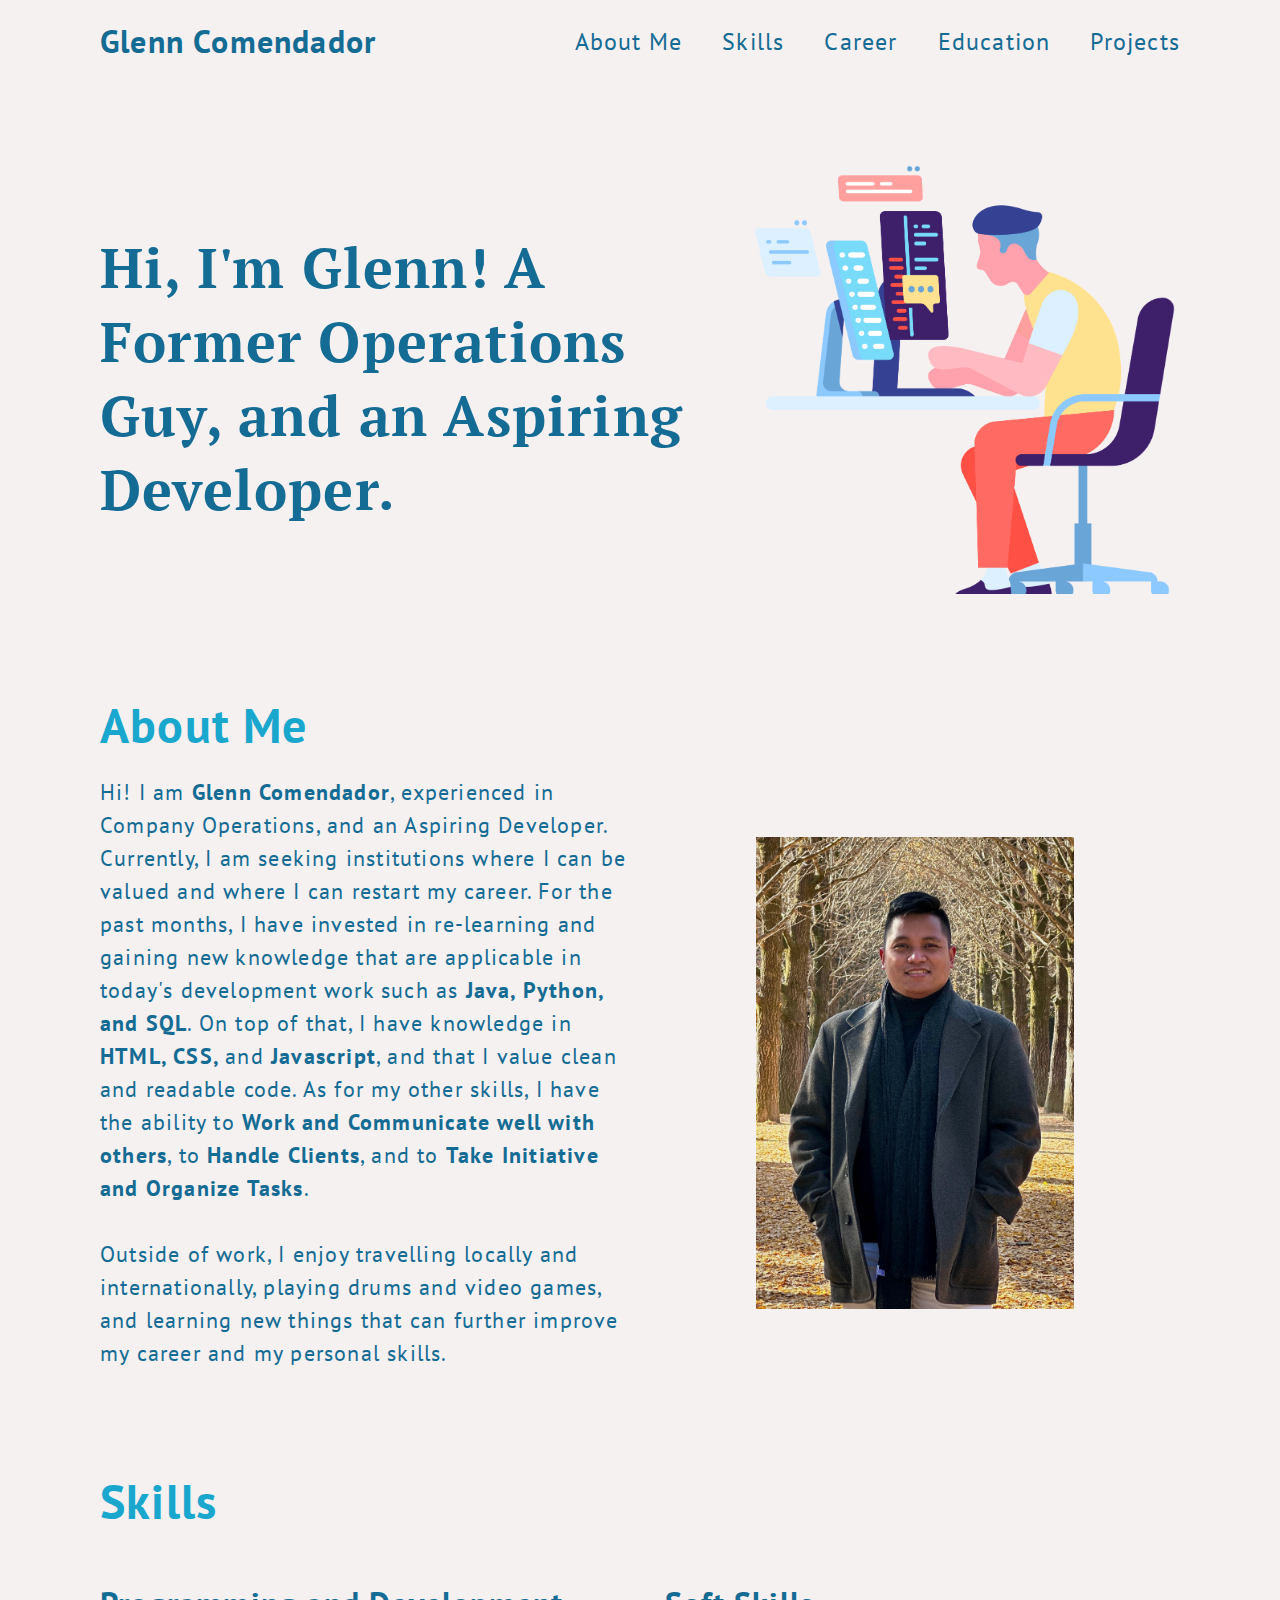
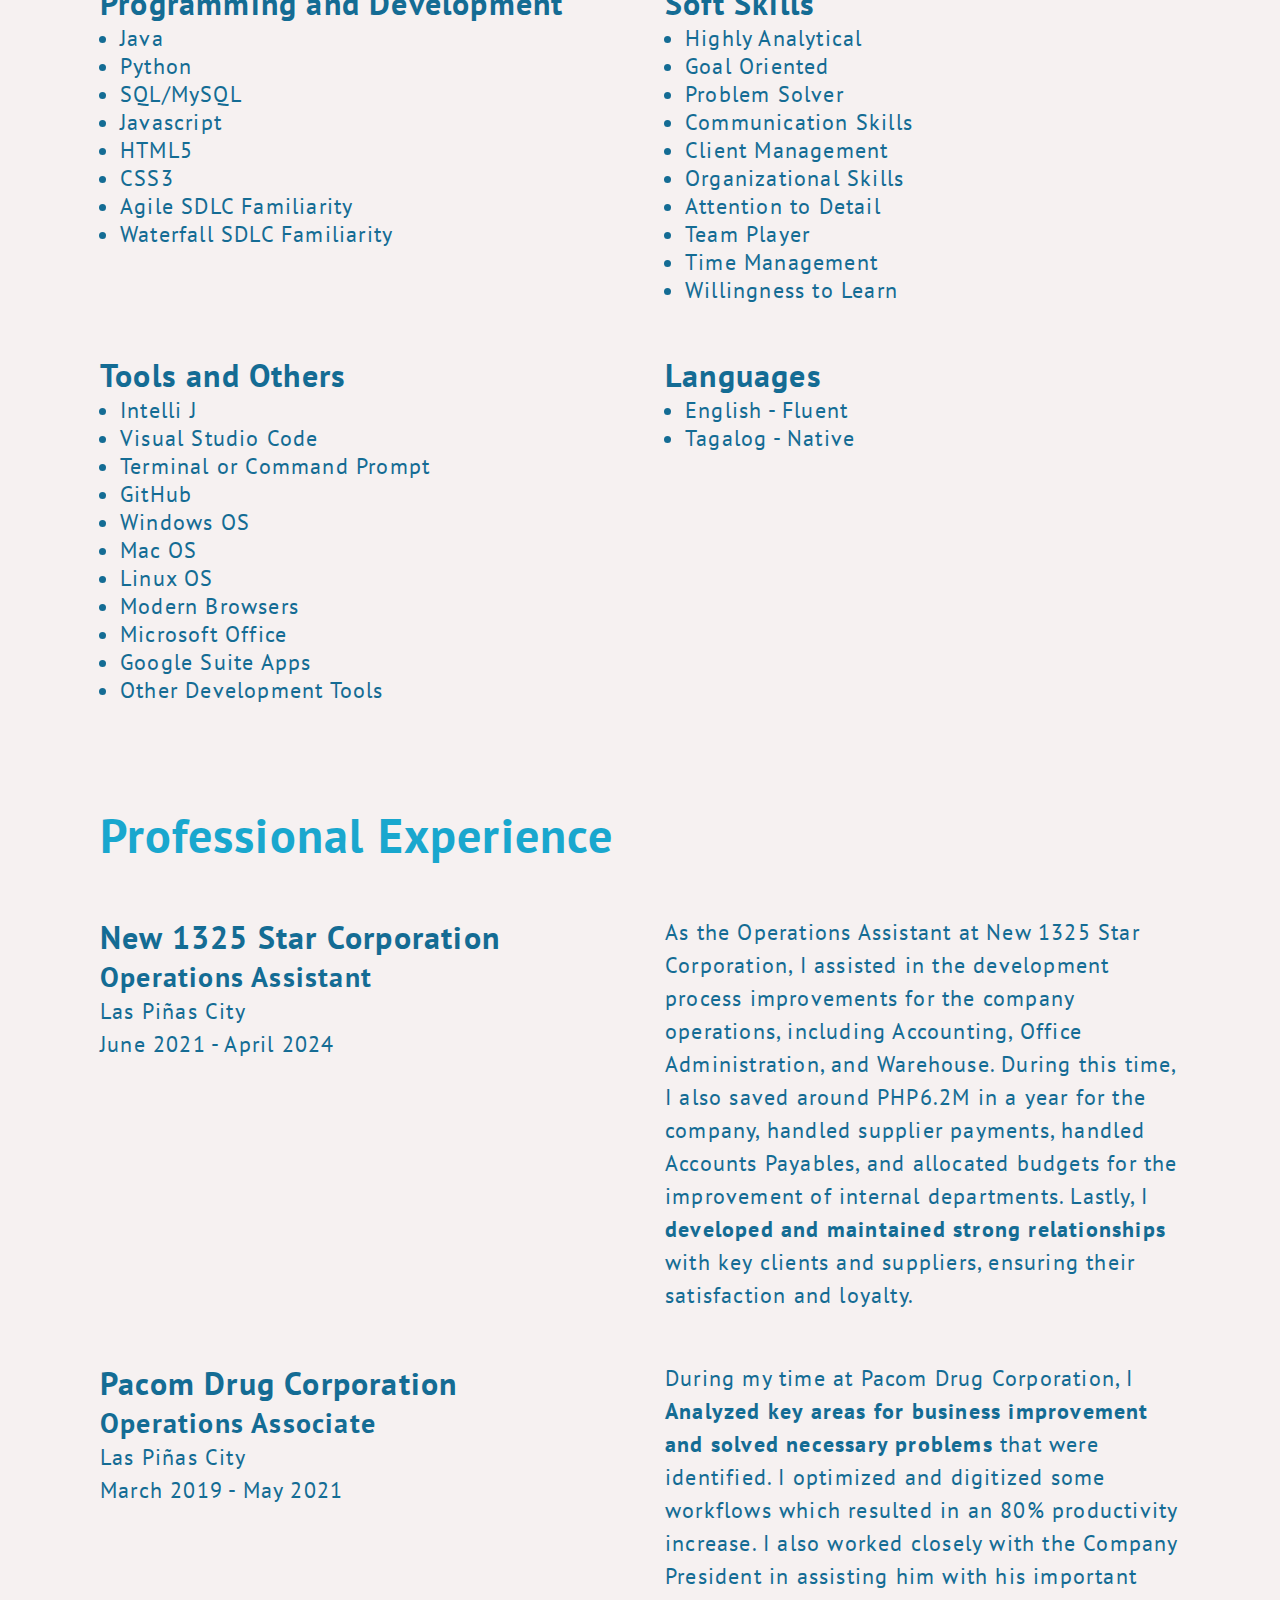
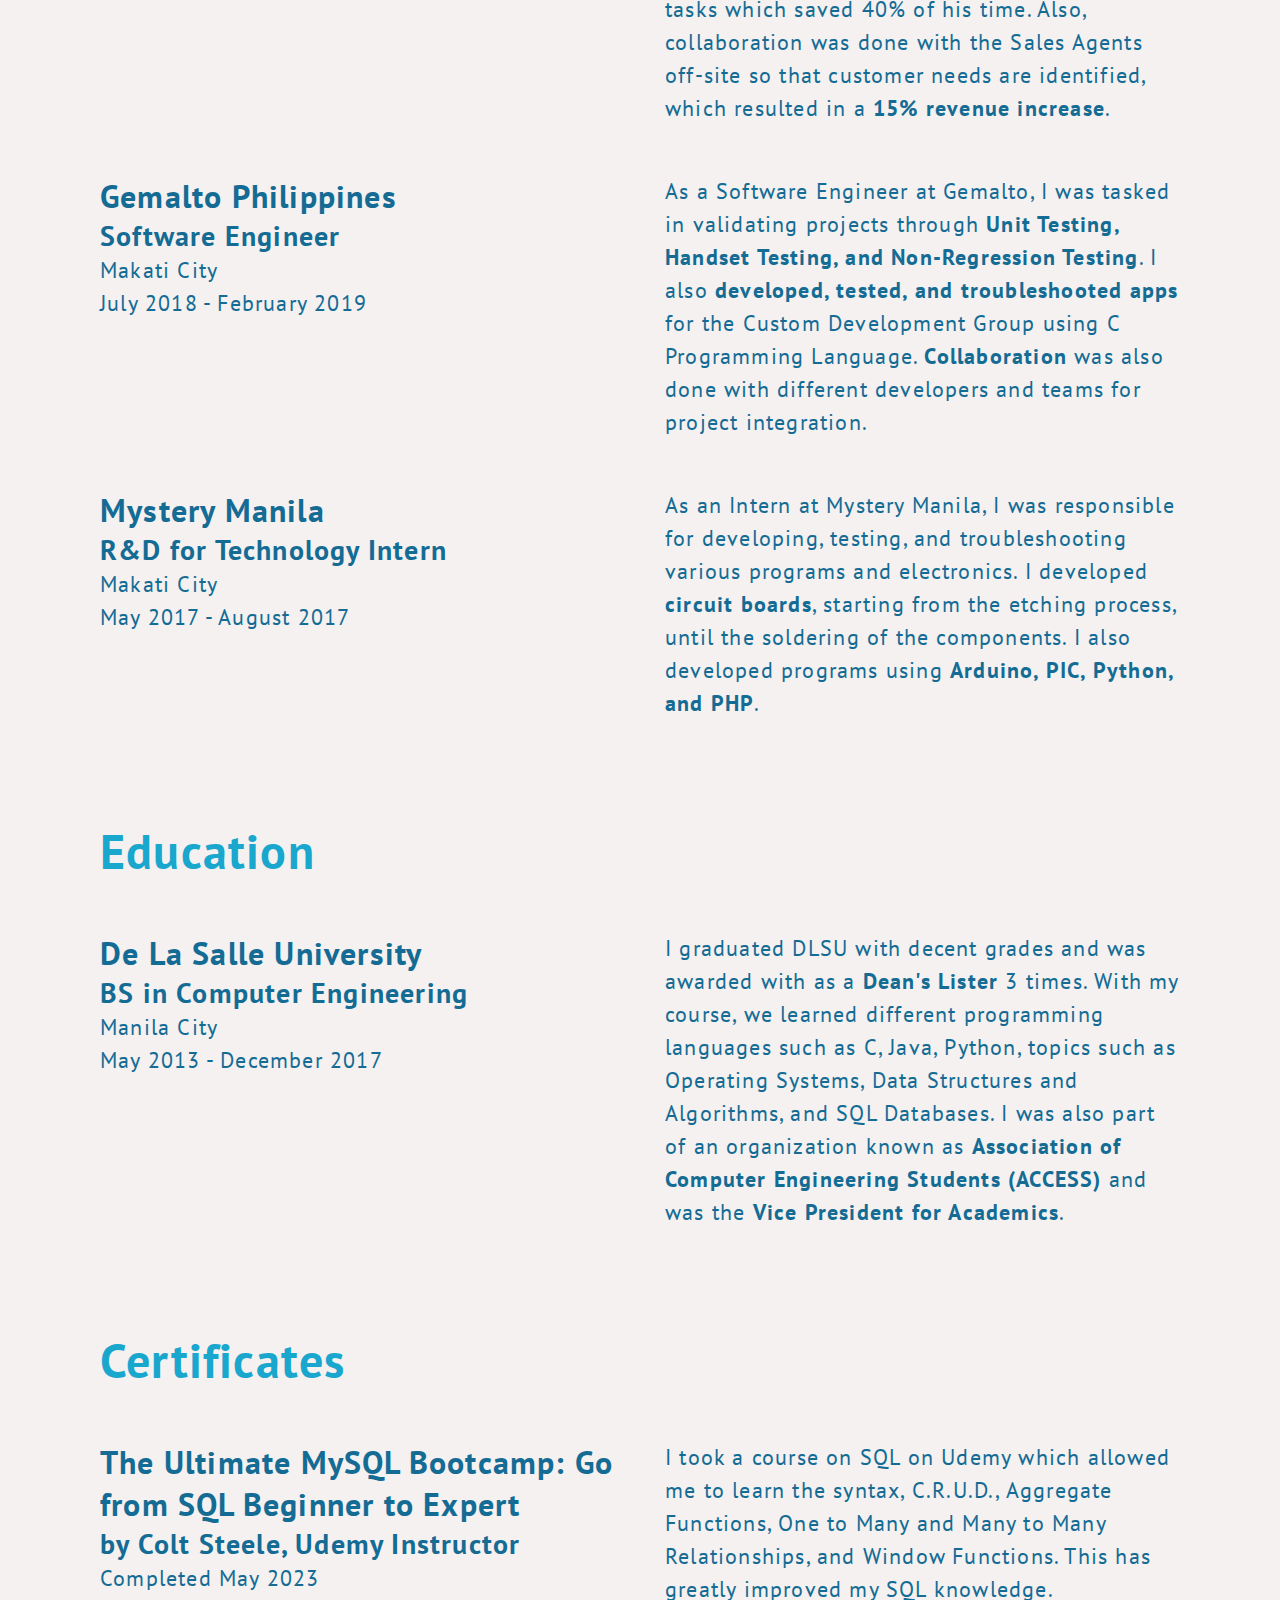
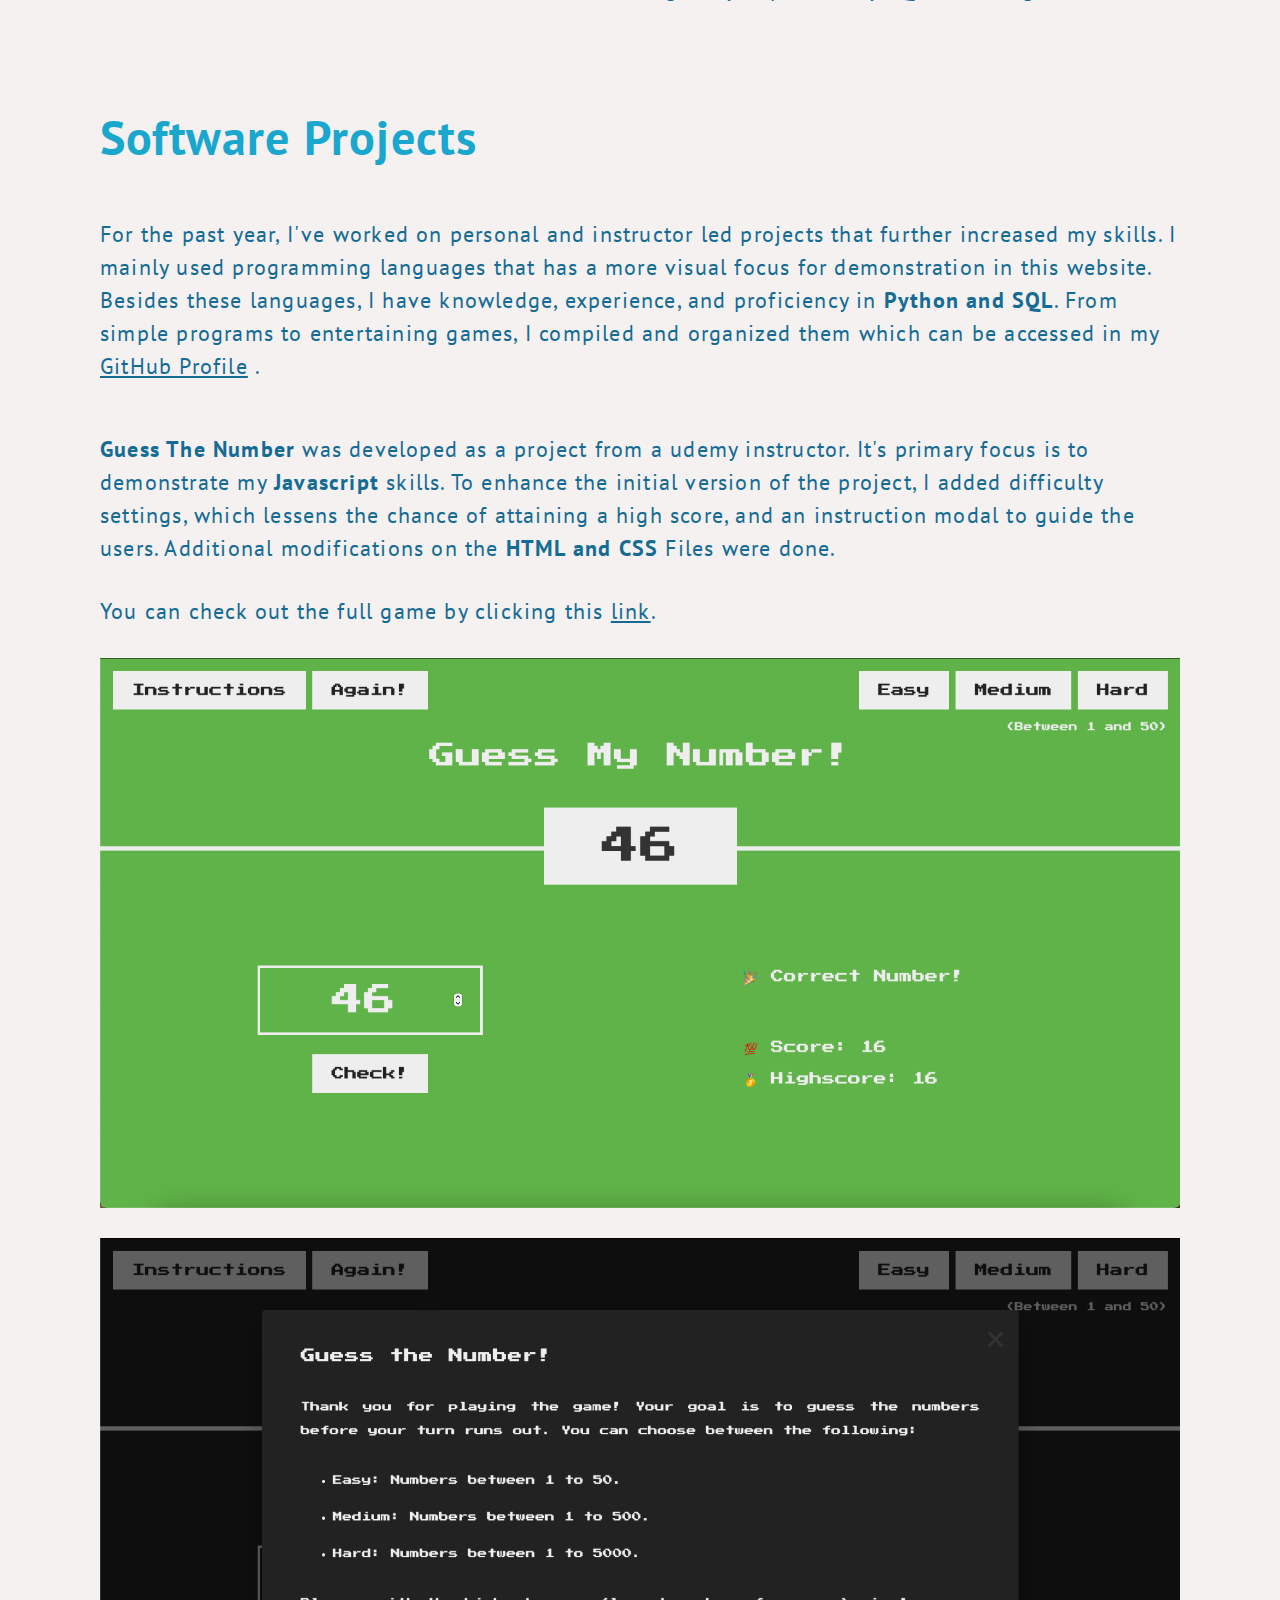
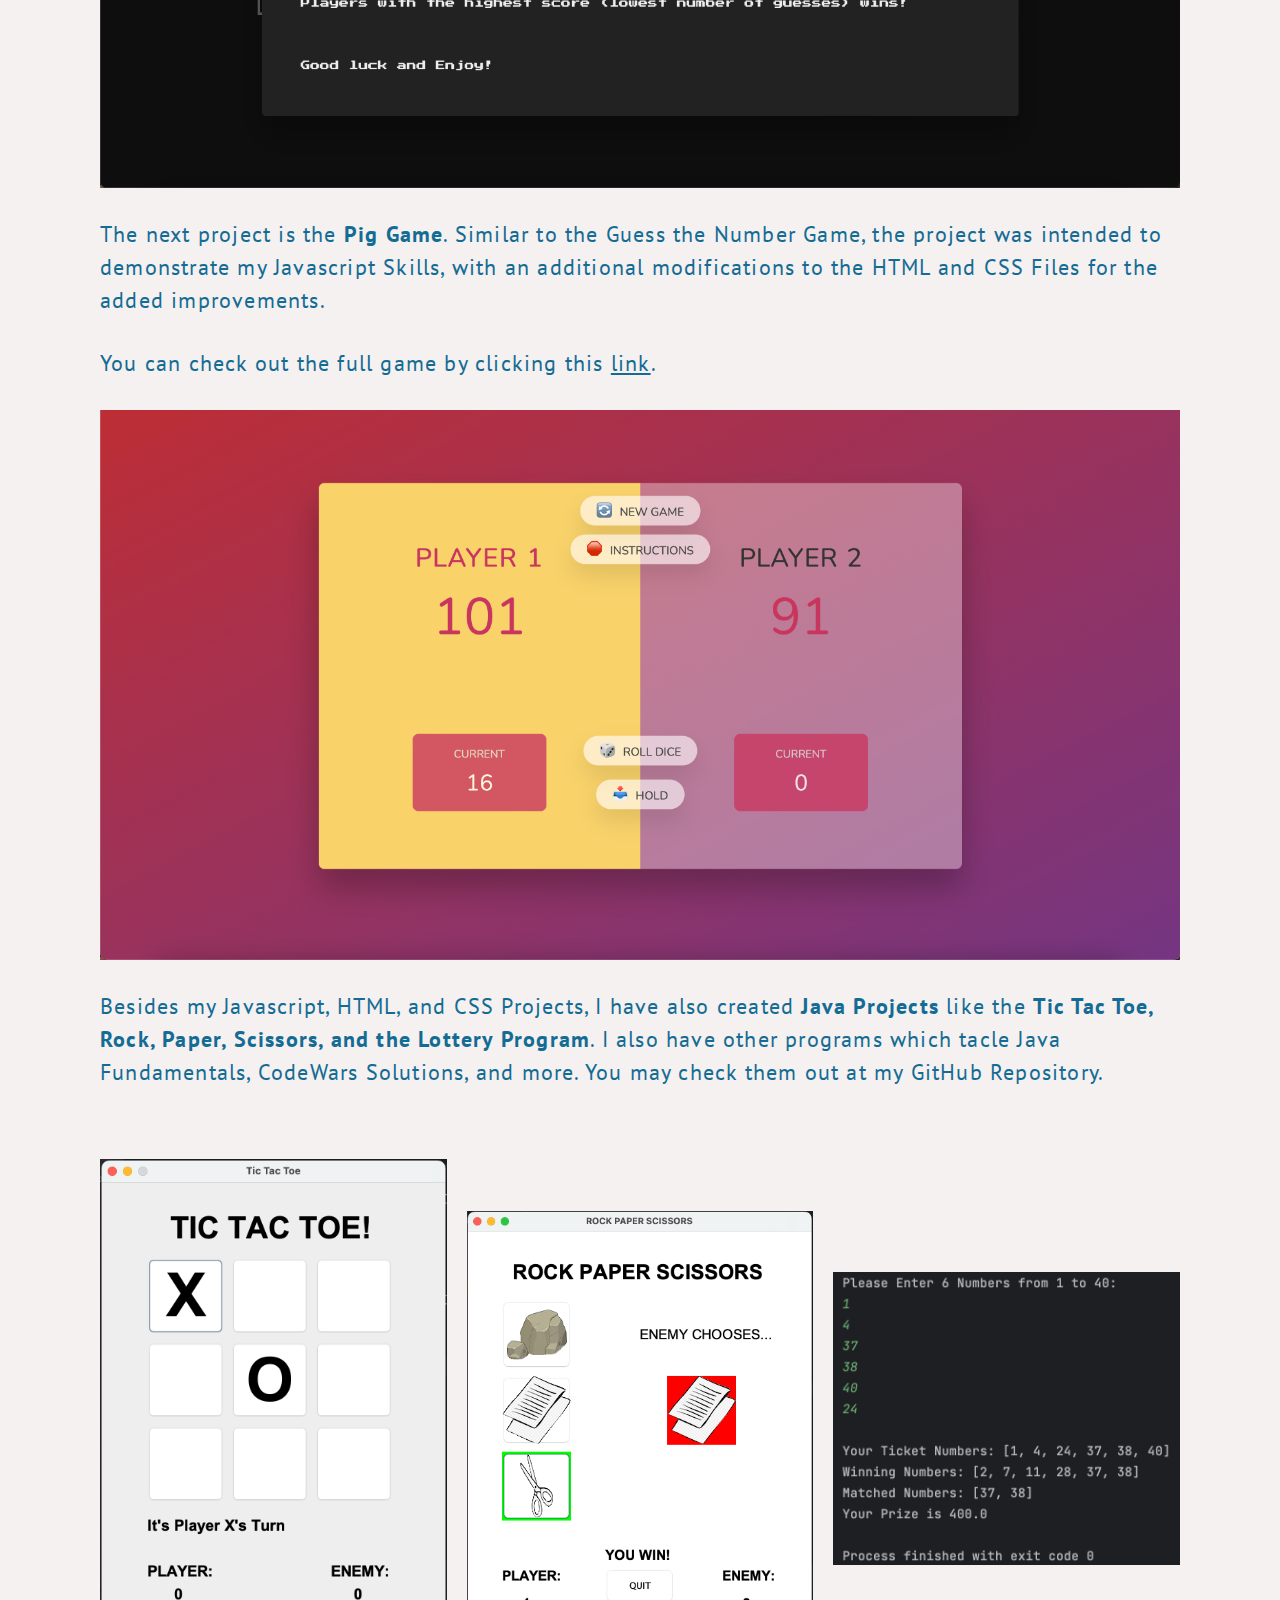
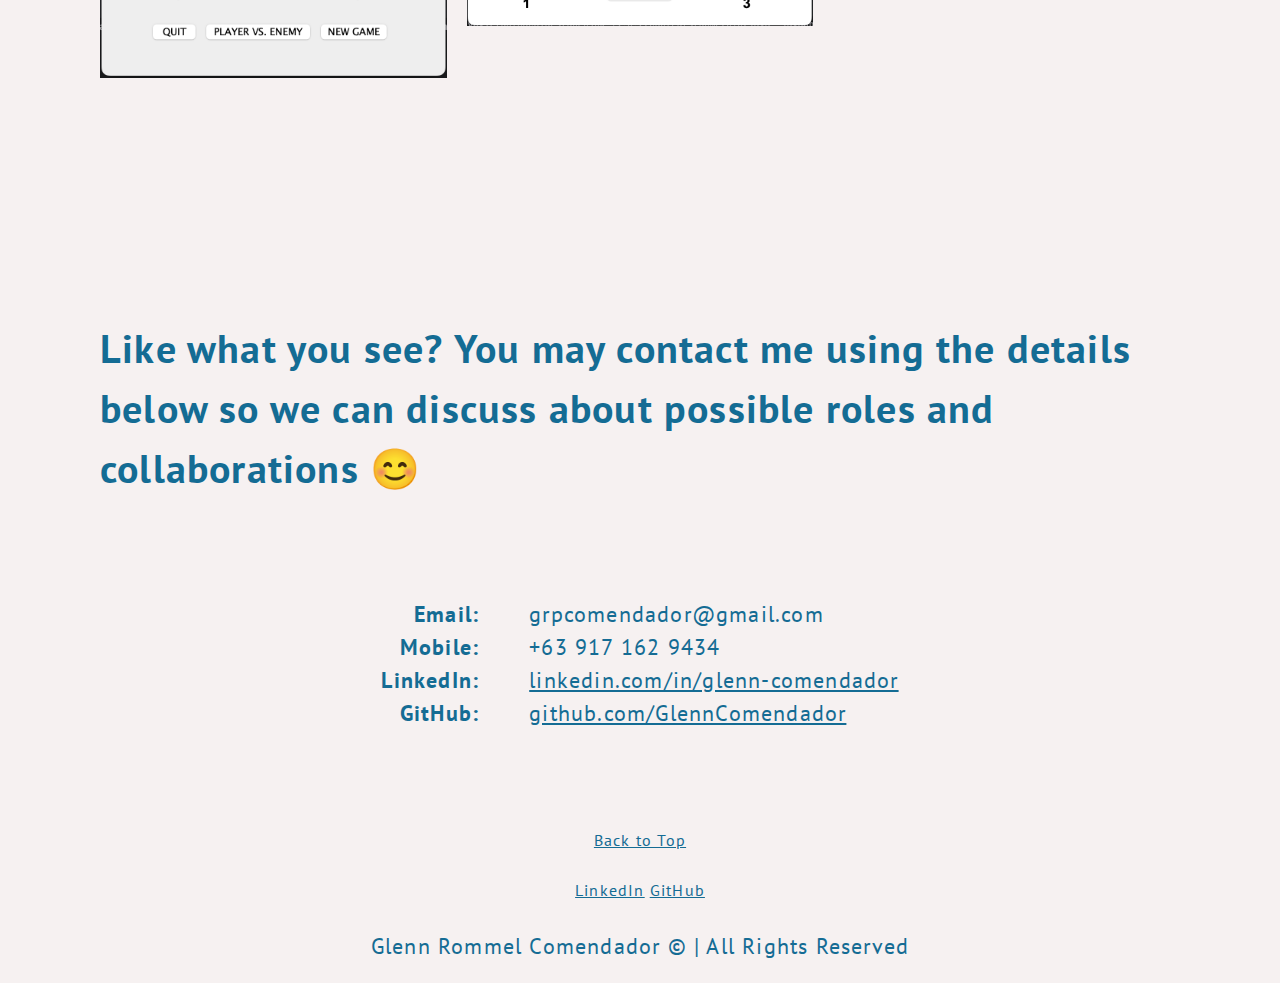
<file: index.html>
<!DOCTYPE html>
<html lang="en">
  <head>
    <meta charset="UTF-8" />
    <link href="style.css" rel="stylesheet" />

    <link rel="preconnect" href="https://fonts.googleapis.com">
    <link rel="preconnect" href="https://fonts.gstatic.com" crossorigin>
    <link href="https://fonts.googleapis.com/css2?family=PT+Serif:ital,wght@0,400;0,700;1,400;1,700&display=swap" rel="stylesheet">

    <link rel="preconnect" href="https://fonts.googleapis.com">
    <link rel="preconnect" href="https://fonts.gstatic.com" crossorigin>
    <link href="https://fonts.googleapis.com/css2?family=PT+Sans:ital,wght@0,400;0,700;1,400;1,700&family=PT+Serif:ital,wght@0,400;0,700;1,400;1,700&display=swap" rel="stylesheet">

    <link href="https://fonts.googleapis.com/icon?family=Material+Icons"
      rel="stylesheet">

    <meta http-equiv="X-UA-Compatible" content="IE=edge" />
    <meta name="viewport" content="width=device-width, initial-scale=1.0" />
    <title>Glenn Rommel Comendador</title>
  </head>

  <body>
    <div class="container">
      <header class="main-header">
        <h1 class="my-name">Glenn Comendador</h1>

        <nav class="easy-access-links">
          <a href="#about-me">About Me</a>
          <a href="#skills">Skills</a>
          <a href="#careers">Career</a>
          <a href="#education">Education</a>
          <a href="#projects">Projects</a>
        </nav>

        <ul class="menu">
          <h2 class="my-name-burger">Glenn Comendador</h2>
          <div class="menu-item-div">
            <li class="menu-li"><a class="menuItem" href="#">Home</a></li>
            <li class="menu-li"><a class="menuItem" href="#about-me">About Me</a></li>
            <li class="menu-li"><a class="menuItem" href="#skills">Skills</a></li>
            <li class="menu-li"><a class="menuItem" href="#careers">Career</a></li>
            <li class="menu-li"><a class="menuItem" href="#education">Education</a></li>
            <li class="menu-li"><a class="menuItem" href="#projects">Projects</a></li>
            <!-- <li>
              <button class="dark-light light">
                <i class="dark-mode material-icons">dark_mode</i>
                <i class="light-mode material-icons">light_mode</i>
              </button>
            </li> -->
          </div>
        </ul>
        <button class="hamburger">
          <i class="menuIcon material-icons">menu</i>
          <i class="closeIcon material-icons">close</i>
        </button>
      </header>

      <article>

        <div id="main-page">
          <h2 class="greetings">Hi, I'm Glenn! A Former Operations Guy, and an Aspiring Developer.</h2>

          <img
          src="img/developer.png"
          alt="WIP Photo"
          width="416"
          height="416"
          class="main-page-img"
          />
        </div>

        <div id="about-me">
          <h2 class="about-me-header">About Me</h2>

          <div class="about-me-text-div">
            <p class="about-me-contents">
              Hi! I am <strong>Glenn Comendador</strong>, experienced in Company Operations, and an Aspiring Developer. Currently, I am seeking institutions where I can be valued and where I can restart my career. For the past months, I have invested in re-learning and gaining new knowledge that are applicable in today's development work such as <strong>Java, Python, and SQL</strong>. On top of that, I have knowledge in <strong> HTML, CSS, </strong> and <strong>Javascript</strong>, and that I value clean and readable code. As for my other skills, I have the ability to <strong>Work and Communicate well with others</strong>, to <strong>Handle Clients</strong>, and to <strong>Take Initiative and Organize Tasks</strong>.<br><br>Outside of work, I enjoy travelling locally and internationally, playing drums and video games, and learning new things that can further improve my career and my personal skills.
            </p>

            <!-- <p class="about-me-contents">
              Hi! I am <strong>Glenn Comendador</strong> and I am an experienced manager, looking to restart my career in the world of Software and Development. For the past year, I have invested in gaining new knowledge and modern technologies that are applicable in today's development work such as <strong>Java, Python, and SQL</strong>. On top of that, I have knowledge in <strong> HTML, CSS, </strong> and <strong>Javascript</strong>, and that I value clean and readable code. As for my other skills, I have the ability to <strong>work and communicate well with others</strong>, and I have experience in facing clients and suppliers. <br><br>Outside of work, I enjoy travelling locally and internationally, playing drums and video games, and learning new things that can further improve my career and my personal skills.
            </p> -->
          </div>

          <div class="about-me-img-div">
            <img
              src="img/my_photo.jpeg"
              alt="Glenn's Photo"
              width="1582"
              height="2351"
              class="about-me-img"
              />
          </div>
        </div>

        <div id="skills">
          <h2 class="skills-header">Skills</h2>

            <div class="programming-skills-div">
              <h3 class="programming-skills">Programming and Development</h3>
              <ul>
                <li>Java</li>
                <li>Python</li>
                <li>SQL/MySQL</li>
                <li>Javascript</li>
                <li>HTML5</li>
                <li>CSS3</li>
                <li>Agile SDLC Familiarity</li>
                <li>Waterfall SDLC Familiarity</li>
              </ul>
            </div>

            <div class="tools-div">
              <h3 class="tools">Tools and Others</h3>
              <ul>
                <li>Intelli J</li>
                <li>Visual Studio Code</li>
                <li>Terminal or Command Prompt</li>
                <li>GitHub</li>
                <li>Windows OS</li>
                <li>Mac OS</li>
                <li>Linux OS</li>
                <li>Modern Browsers</li>
                <li>Microsoft Office</li>
                <li>Google Suite Apps</li>
                <li>Other Development Tools</li>
              </ul>
            </div>  
            

            <div class="soft-skills-div">
              <h3 class="soft-skills">Soft Skills</h3>
              <ul>
                <li>Highly Analytical</li>
                <li>Goal Oriented</li>
                <li>Problem Solver</li>
                <li>Communication Skills</li>
                <li>Client Management</li>
                <li>Organizational Skills</li>
                <li>Attention to Detail</li>
                <li>Team Player</li>
                <li>Time Management</li>
                <li>Willingness to Learn</li>
              </ul>
            </div>

            <div class="languages-div">
              <h3 class="language">Languages</h3>
              <ul>
                <li>English - Fluent</li>
                <li>Tagalog - Native</li>
              </ul>
            </div>

        </div>

        <div id="careers">

          <h2 class="careers-header">Professional Experience</h2>

            <div class="details-div">
              <h3 class="company-name">New 1325 Star Corporation</h3>
              <h4 class="position">Operations Assistant</h4>
              <p class="location">Las Piñas City </p>
              <p class="dates">June 2021 - April 2024</p>
            </div>

            <div class="description-div">
              <p>
                As the Operations Assistant at New 1325 Star Corporation, I assisted in the development process improvements for the company operations, including Accounting, Office Administration, and
                Warehouse. During this time, I also saved around PHP6.2M in a year for the company, handled supplier payments, handled Accounts Payables, and allocated budgets for the improvement of internal departments. Lastly, I <strong>developed and maintained strong relationships</strong> with key clients and suppliers, ensuring their satisfaction and loyalty.
              </p>
            </div>

            <div class="details-div">
              <h3 class="company-name">Pacom Drug Corporation</h3>
              <h4 class="position">Operations Associate</h4>
              <p class="location">Las Piñas City </p>
              <p class="dates">March 2019 - May 2021</p>
            </div>
            <div class="description-div">
              <p>
                During my time at Pacom Drug Corporation, I <strong>Analyzed key areas for business improvement and solved necessary problems</strong> that were identified. I optimized and digitized some workflows which resulted in an 80% productivity increase. I also worked closely with the Company President in assisting him with his important tasks which saved 40% of his time. Also, collaboration was done
                with the Sales Agents off-site so that customer needs are
                identified, which resulted in a <strong>15% revenue increase</strong>.
              </p>
            </div>

            <div class="details-div">
              <h3 class="company-name">Gemalto Philippines</h3>
              <h4 class="position">Software Engineer</h4>
              <p class="location">Makati City </p>
              <p class="dates">July 2018 - February 2019</p>
            </div>

            <div class="description-div">
              <p>
                As a Software Engineer at Gemalto, I was tasked in validating
                projects through <strong>Unit Testing, Handset Testing, and Non-Regression
                Testing</strong>. I also <strong>developed, tested, and troubleshooted apps</strong> for the
                Custom Development Group using C Programming Language.
                <strong>Collaboration</strong> was also done with different developers and teams
                for project integration.
              </p>
            </div>

            <div class="details-div">
              <h3 class="company-name">Mystery Manila</h3>
              <h4 class="position">R&D for Technology Intern</h4>
              <p class="location">Makati City </p>
              <p class="dates">May 2017 - August 2017</p>
            </div>

            <div class="description-div">
              <p>
                As an Intern at Mystery Manila, I was responsible for developing, testing, and troubleshooting various programs and electronics. I developed <strong>circuit boards</strong>, starting from the etching process, until the soldering of the components. I also developed programs using <strong>Arduino, PIC, Python, and PHP</strong>. 
              </p>
            </div>
        </div>


        <div id="education">
          <h2 class="education-header">Education</h2>

            <div class="details-div">
              <h3 class="school-name">De La Salle University</h3>
              <h4 class="program">BS in Computer Engineering</h4>
              <p class="location">Manila City </p>
              <p class="dates">May 2013 - December 2017</p>
            </div>

              <div class="description-div">
              <p>
                  I graduated DLSU with decent grades and was awarded with as a <strong>Dean's Lister</strong> 3 times. With my course, we learned different programming languages such as C, Java, Python, topics such as Operating Systems, Data Structures and Algorithms, and SQL Databases. I was also part of an organization known as <strong>Association of Computer Engineering Students (ACCESS)</strong> and was the <strong>Vice President for Academics</strong>. 
              </p>
            </div>

        </div>

        <div id="certificates">
          <h2 class="certificates-header">Certificates</h2>
          
            <div class="details-div">
              <h3 class="cert-name">The Ultimate MySQL Bootcamp: Go from SQL Beginner to Expert</h3>
              <h4 class="instructor">by Colt Steele, Udemy Instructor</h4>
              <p class="dates">Completed May 2023</p>
            </div>

            <div class="description-div certificate-received">
              <p>
                I took a course on SQL on Udemy which allowed me to learn the syntax, C.R.U.D., Aggregate Functions, One to Many and Many to Many Relationships, and Window Functions. This has greatly improved my SQL knowledge.
              </p>
            </div>

        </div>

        <div id="projects">
          <h2 class="projects-header">Software Projects</h2>
          <p class="project-texts">For the past year, I've worked on personal and instructor led projects that further increased my skills. I mainly used programming languages that has a more visual focus for demonstration in this website. Besides these languages, I have knowledge, experience, and proficiency in <strong>Python and SQL</strong>. From simple programs to entertaining games, I compiled and organized them which can be accessed in my <a href="https://github.com/GlennComendador" target="_blank">GitHub Profile</a>
          </aside>.</p>

          <div class="project-separation-div">

            <p><strong>Guess The Number</strong> was developed as a project from a udemy instructor. It's primary focus is to demonstrate my <strong>Javascript</strong> skills. To enhance the initial version of the project, I added difficulty settings, which lessens the chance of attaining a high score, and an instruction modal to guide the users. Additional modifications on the <strong>HTML and CSS</strong> Files were done.</p>

            <p>You can check out the full game by clicking this <a href="https://glenncomendador-guessthenumber.netlify.app/" target="_blank">link</a>.</p>

            <img
            src="img/guessnum-ss.png"
            alt="Guess The Number Program"
            class="proj-img"
            />

            <img
            src="img/guessnum-ins.png"
            alt="Guess The Number Program Instructions"
            class="proj-img"
            />

            <p>The next project is the <strong>Pig Game</strong>. Similar to the Guess the Number Game, the project was intended to demonstrate my Javascript Skills, with an additional modifications to the HTML and CSS Files for the added improvements.</p>

            <p>You can check out the full game by clicking this <a href="https://glenncomendador-piggame.netlify.app/" target="_blank">link</a>.</p>

            <img
            src="img/piggame-ss.png"
            alt="Pig Game Program"
            class="proj-img"
            />

            <p>Besides my Javascript, HTML, and CSS Projects, I have also created <strong>Java Projects</strong> like the <strong>Tic Tac Toe, Rock, Paper, Scissors, and the Lottery Program</strong>. I also have other programs which tacle Java Fundamentals, CodeWars Solutions, and more. You may check them out at my GitHub Repository.</p>

            <div class="java-games-div">
              <img
              src="img/tictactoe.png"
              alt="Tic Tac Toe Program"
              class="proj-img java-img"
              />
  
              <img
              src="img/rps.png"
              alt="Rock, Paper, Scissors Program"
              class="proj-img java-img"
              />

              <img
              src="img/lottery.png"
              alt="Lottery Program"
              class="proj-img java-img"
              />
            </div>
          </div>
        </div>

        <div id="contact-me">

          <p class="contact-me-text">Like what you see? You may contact me using the details below so we can discuss about possible roles and collaborations 😊</p>

          <div class="contact-separation-div">
            <!-- <div class="contact-mode-div">
                <p class="mode-details m-d first">Email:</p>
                <p class="mode-details m-d">Mobile:</p>
                <p class="mode-details m-d">LinkedIn:</p>
                <p class="mode-details m-d last">GitHub:</p>
            </div> -->

            <!-- <div class="contact-details-div">
                <p class="mode-details first">grpcomendador@gmail.com</p>
                <p class="mode-details">+63 917 162 9434</p>
                <p class="mode-details"><a href="https://www.linkedin.com/in/glenn-comendador/" target="_blank"</a>linkedin.com/in/glenn-comendador</a></li>
                <p class="mode-details last"><a href="https://github.com/GlennComendador" target="_blank"</a>github.com/GlennComendador</a></li>
            </div> -->
            <p class="mode-details m-d first">Email:</p>
            <p class="mode-details first">grpcomendador@gmail.com</p>
            <p class="mode-details m-d">Mobile:</p>
            <p class="mode-details">+63 917 162 9434</p>
            <p class="mode-details m-d">LinkedIn:</p>
            <p class="mode-details"><a href="https://www.linkedin.com/in/glenn-comendador/" target="_blank"</a>linkedin.com/in/glenn-comendador</a></li>
            <p class="mode-details m-d last">GitHub:</p>
            <p class="mode-details last"><a href="https://github.com/GlennComendador" target="_blank"</a>github.com/GlennComendador</a></li>

          </div>
        </div>

        <a class="return" href="#">Back to Top</a>
        <!--<a href="index-v1v2.html" target="_blank" class="original-site-link">Original Website Version</a>-->
      </article>

      <aside>
        <a href="https://www.linkedin.com/in/glenn-comendador/" target="_blank"
          >LinkedIn</a
        >
        <a href="https://github.com/GlennComendador" target="_blank" class="linkedin-link">GitHub</a>
      </aside>

      <footer>
        <p id="copyright">
          Glenn Rommel Comendador &copy; | All Rights Reserved
        </p>
      </footer>
    </div>

    <script src="script.js"></script>

  </body>
</html>

<!--https://www.pascalvangemert.nl-->
<!-- https://zyro.com/preview/brooke -->
<!--CHECK LINK FOR INSPIRATION-->
</file>
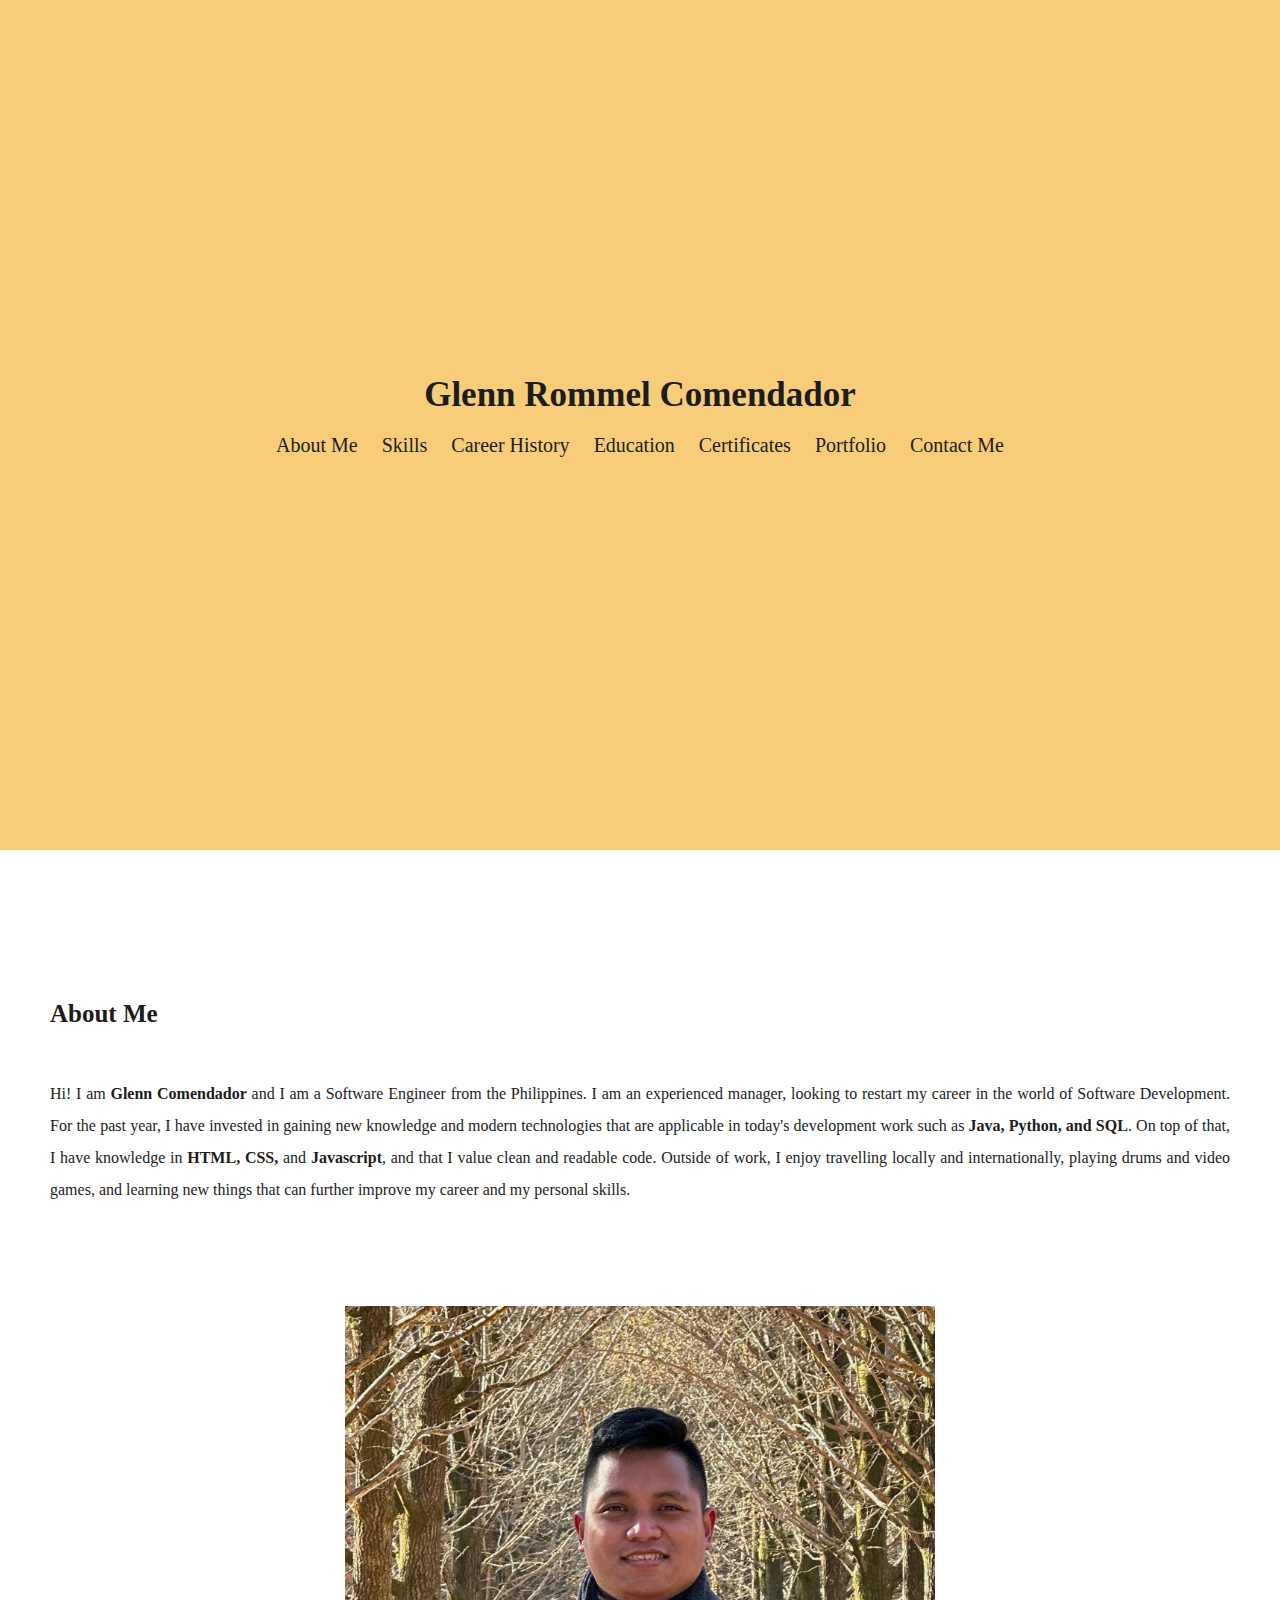
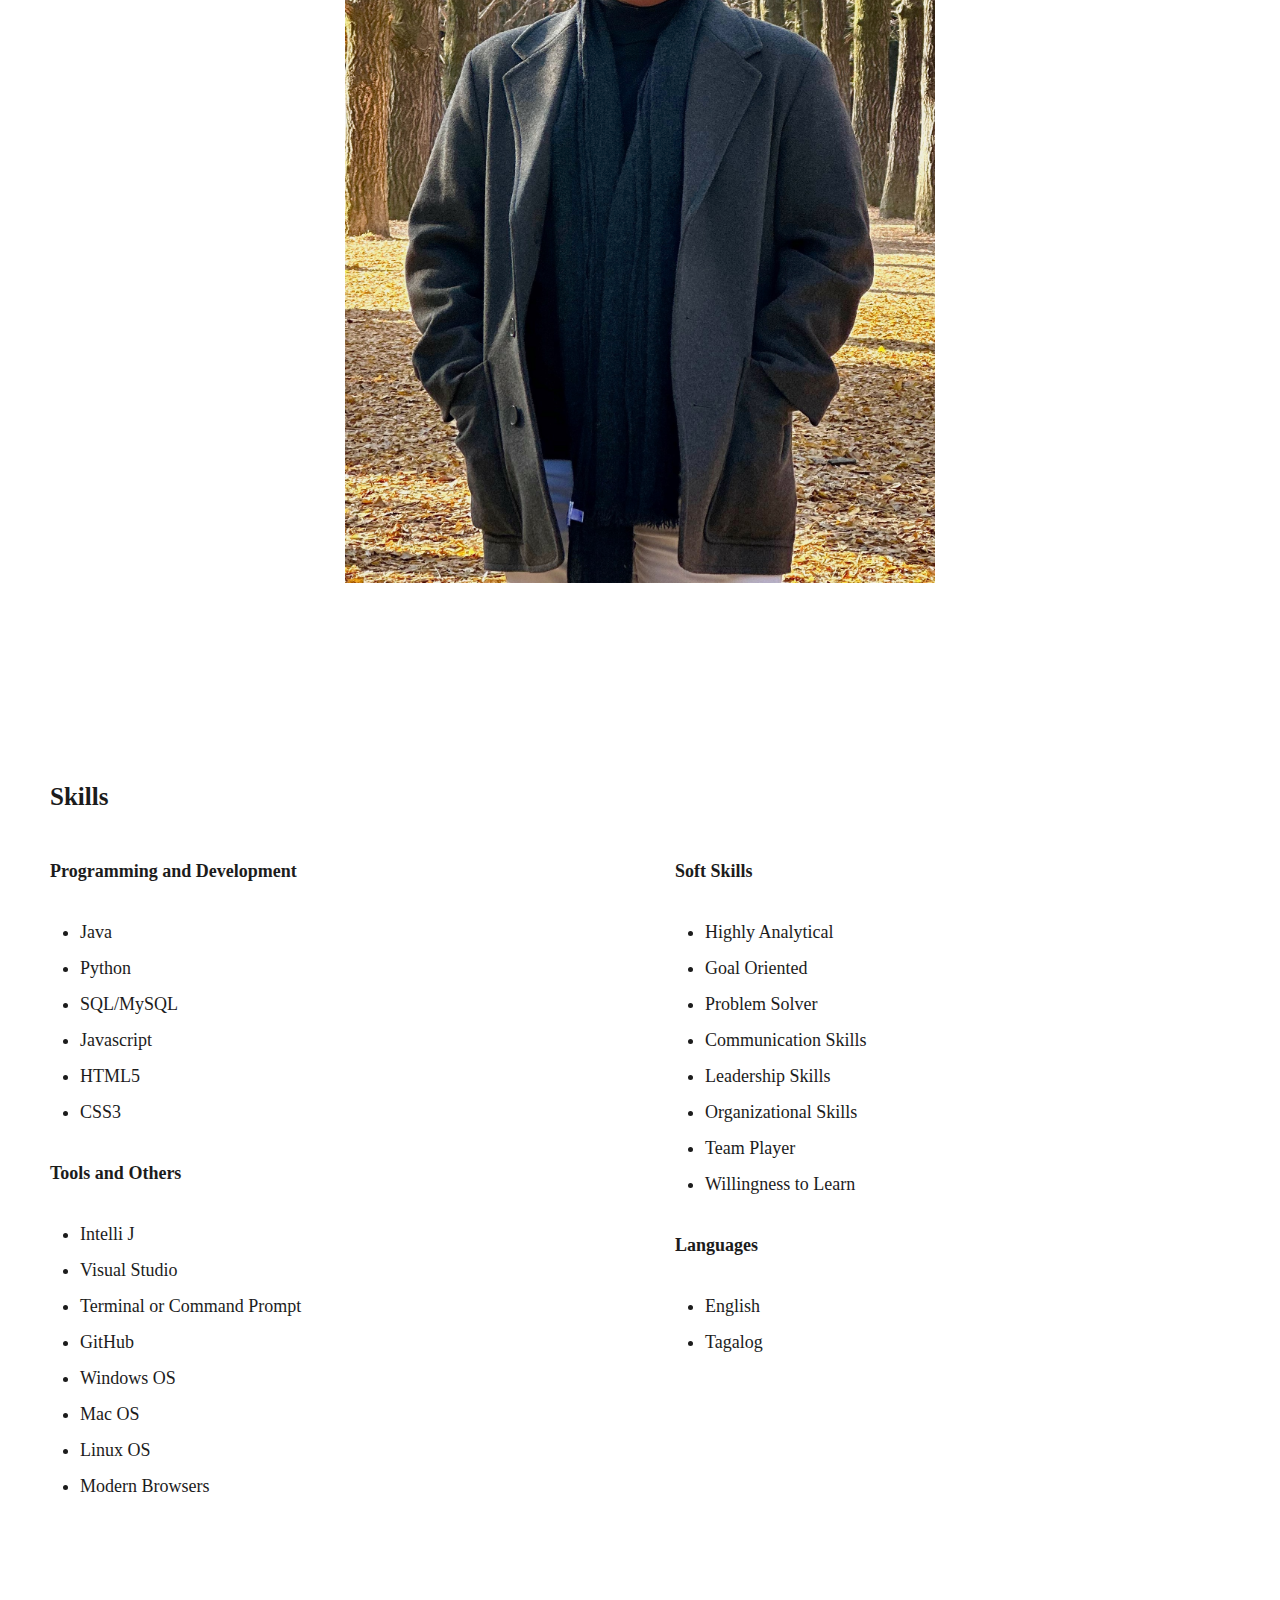
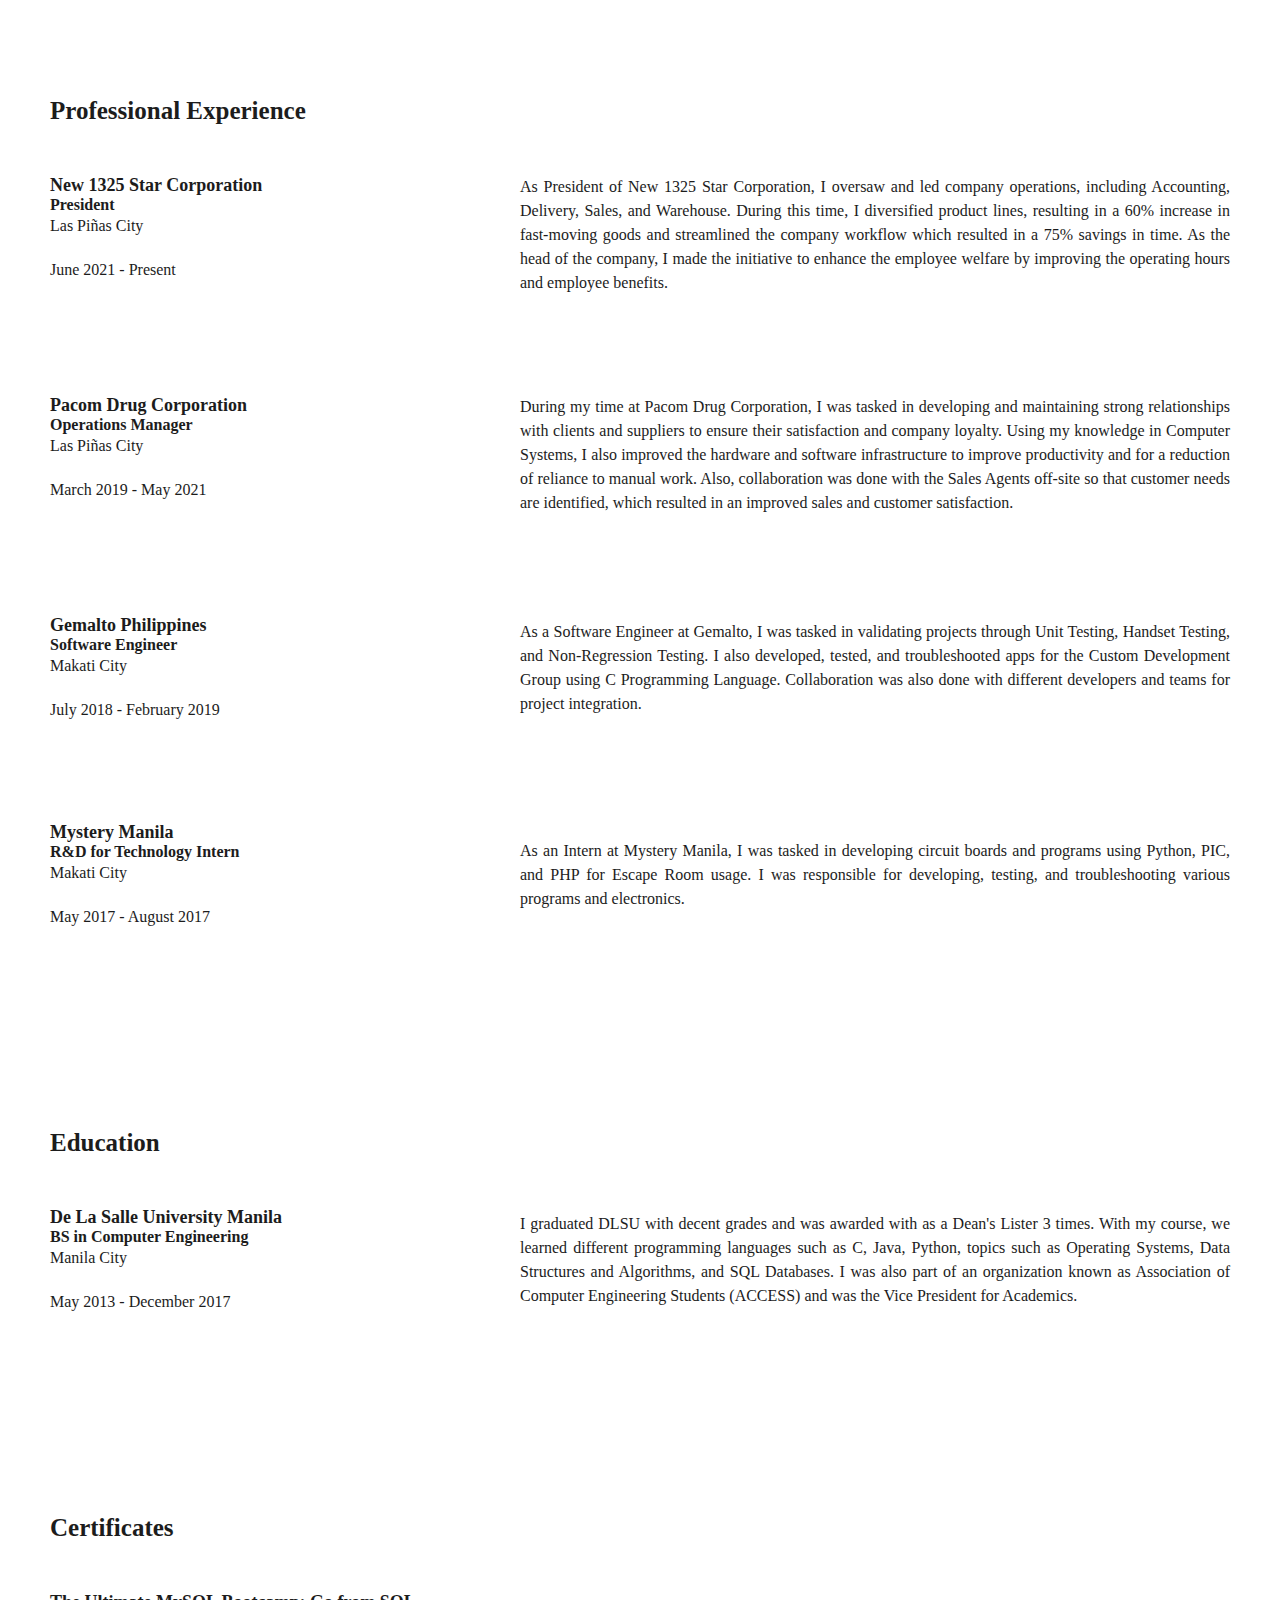
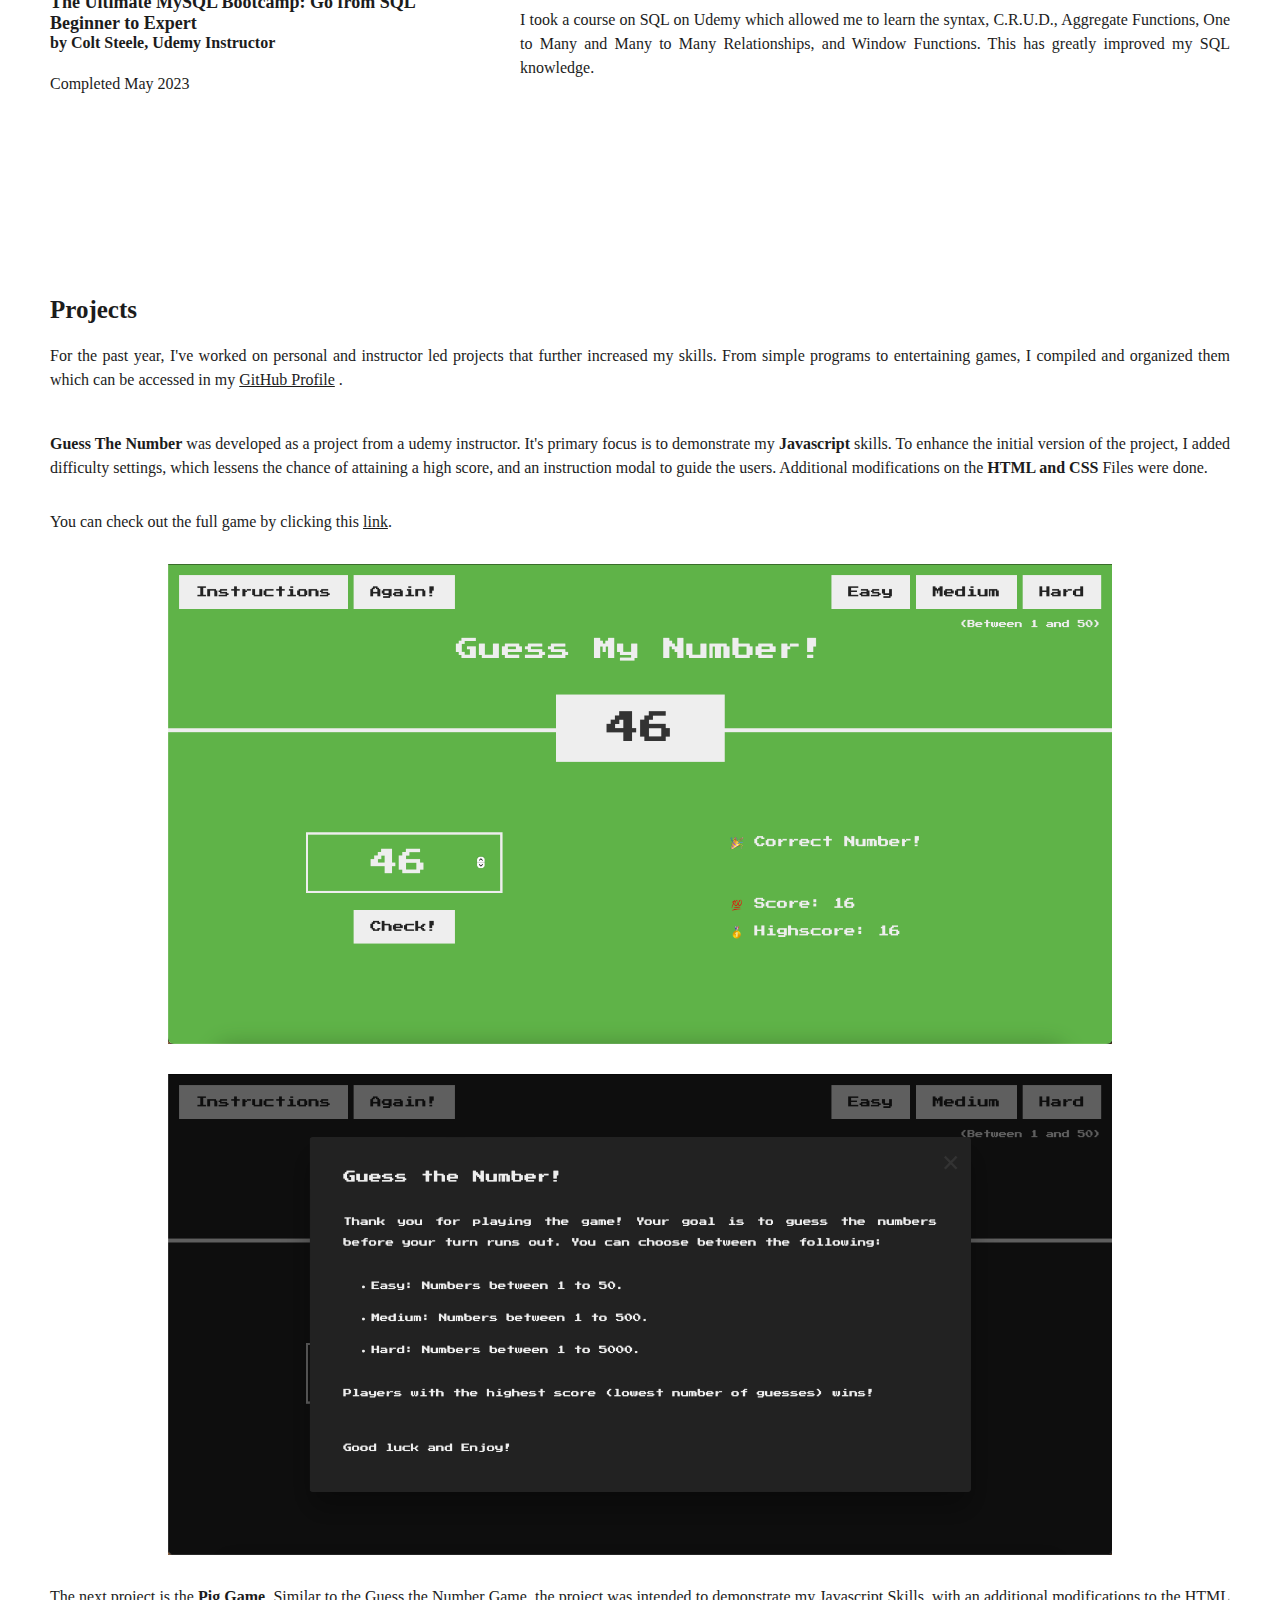
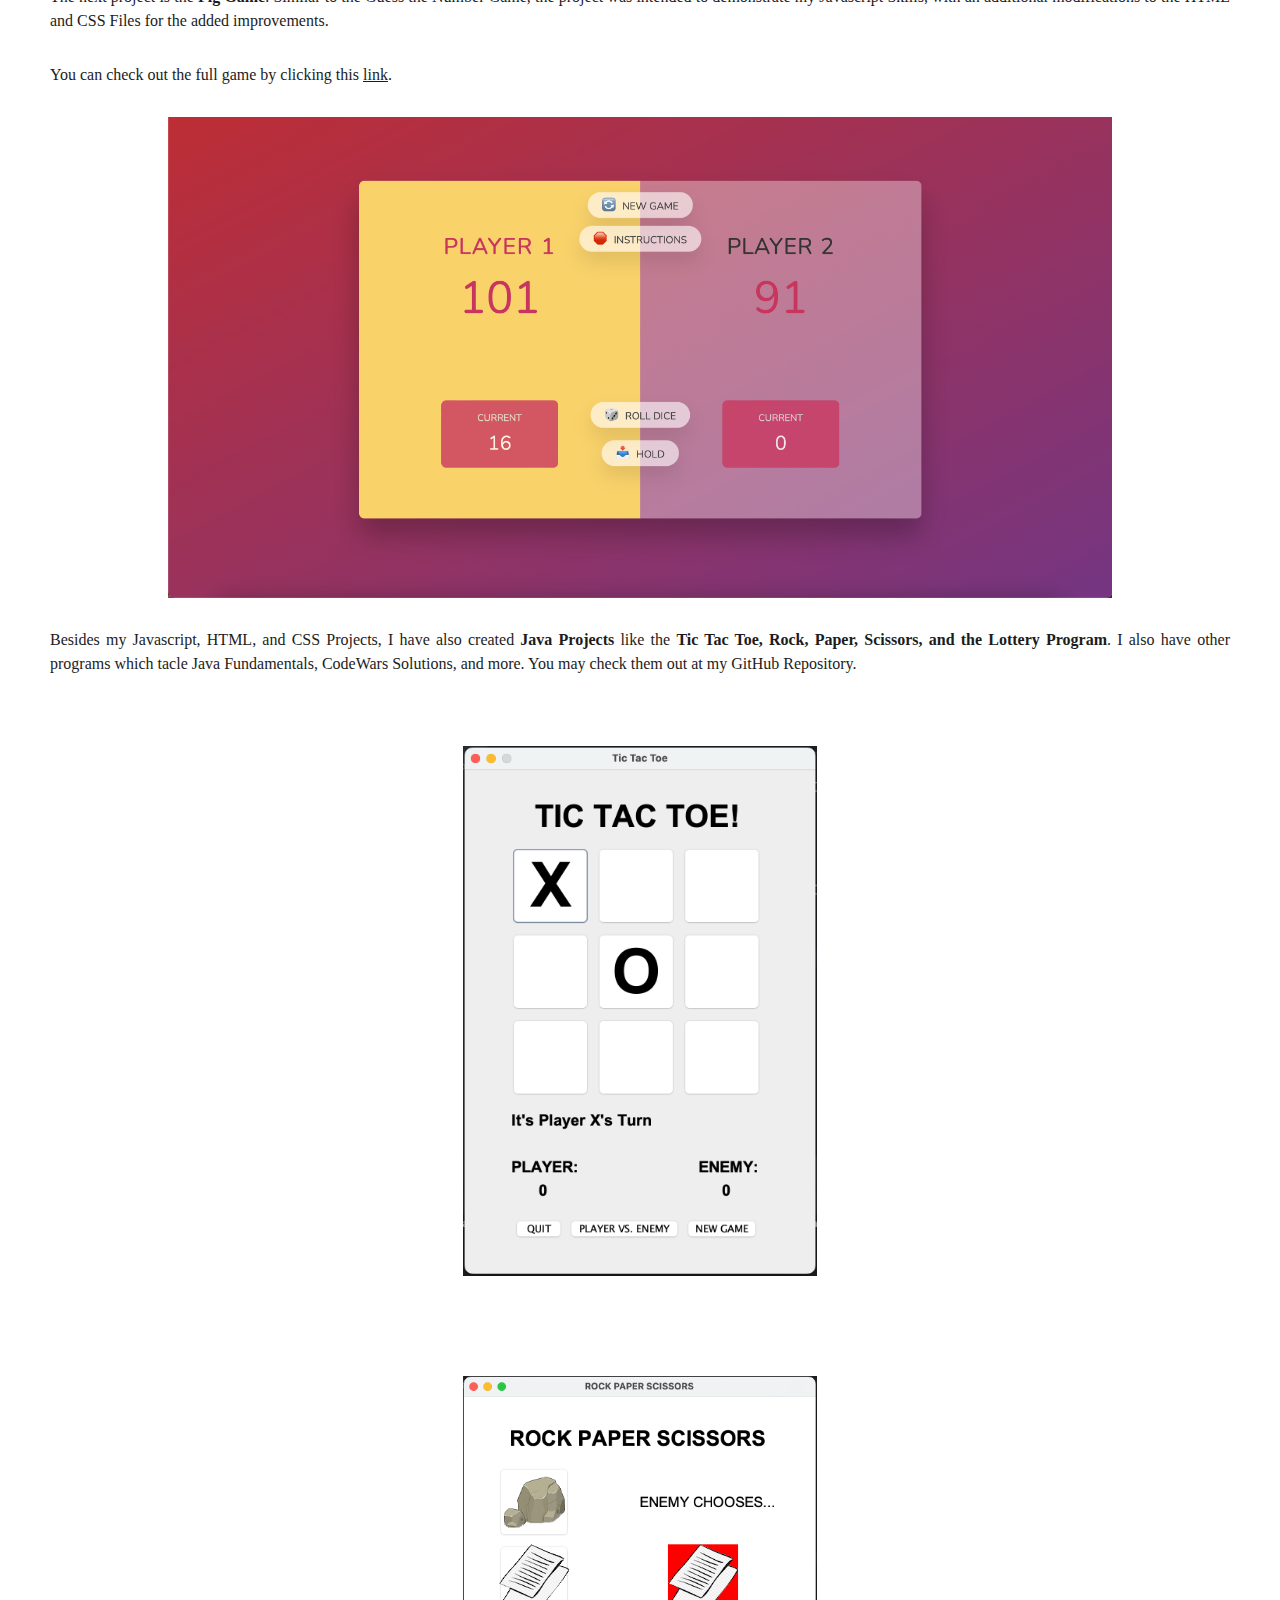
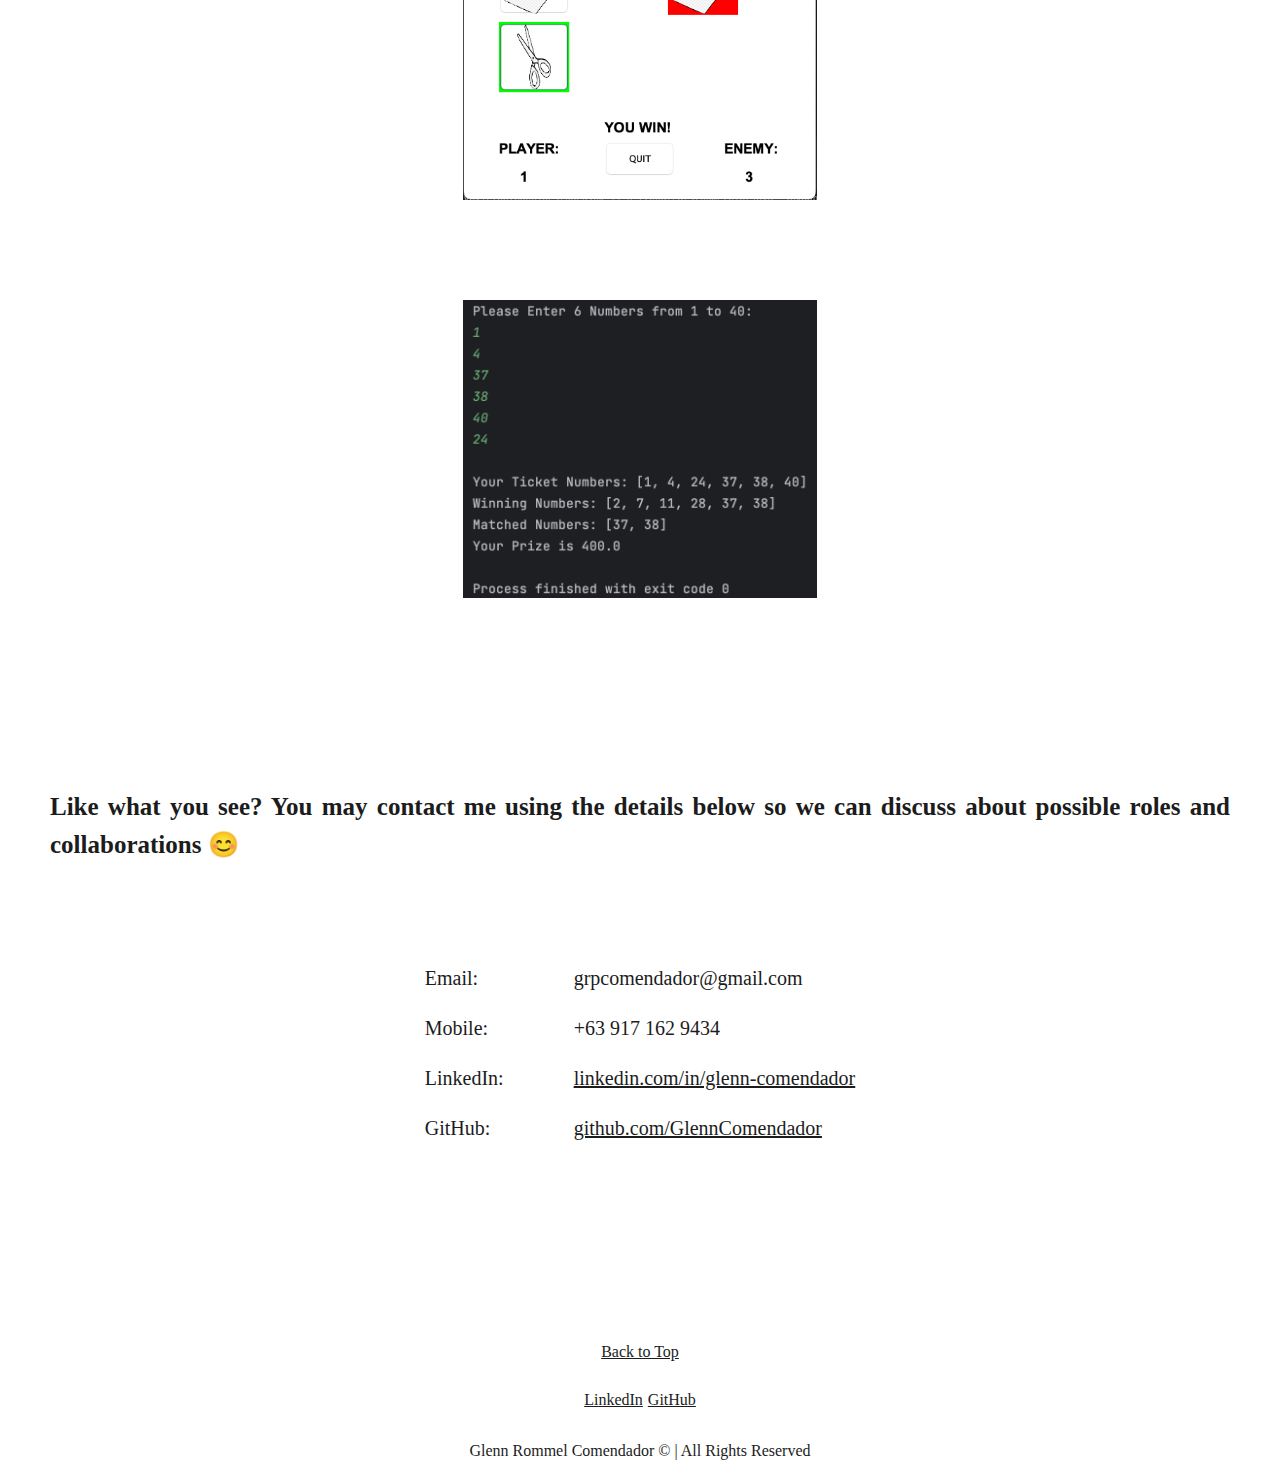
<file: index-v1v2.html>
<!DOCTYPE html>
<html lang="en">
  <head>
    <meta charset="UTF-8" />
    <link href="style-v1v2.css" rel="stylesheet" />

    <meta http-equiv="X-UA-Compatible" content="IE=edge" />
    <meta name="viewport" content="width=device-width, initial-scale=1.0" />
    <title>Glenn Rommel Comendador</title>
  </head>

  <body>
    <div class="container">
      <header class="main-header">
        <h1 class="my-name">Glenn Rommel Comendador</h1>

        <nav class="easy-access-links">
          <a href="#about-me-div">About Me</a>
          <a href="#skills-div">Skills</a>
          <a href="#careers-div">Career History</a>
          <a href="#education-div">Education</a>
          <a href="#certificates-div">Certificates</a>
          <a href="#projects-div">Portfolio</a>
          <a href="#contact-me-div">Contact Me</a>
        </nav>
      </header>

      <article>

        <div id="about-me-div">
          <h2 class="about-me">About Me</h2>
          <div class="about-me-text">
            <p class="about-me-contents">
              Hi! I am <strong>Glenn Comendador</strong> and I am a Software
              Engineer from the Philippines. I am an experienced manager, looking to restart my career in the world of Software Development. For the past year, I have invested in gaining new knowledge and modern technologies that are applicable in today's development work such as <strong>Java, Python, and SQL</strong>. On top of that, I have knowledge in <strong> HTML, CSS, </strong> and <strong>Javascript</strong>, and that I value clean and readable code. Outside of work, I enjoy travelling locally and internationally, playing drums and video games, and learning new things that can further improve my career and my personal skills.
            </p>

            <img
              src="img/my_photo.jpeg"
              alt="Glenn's Photo"
              width="1582"
              height="2351"
              class="about-me-img"
              />
          </div>
        </div>

        <div id="skills-div">
          <h2 class="skills">Skills</h2>

          <div class="overall-skills-div">

            <div class="hard-skills-div">
              <h3 class="programming-skills">Programming and Development</h3>

              <ul>
                <li>Java</li>
                <li>Python</li>
                <li>SQL/MySQL</li>
                <li>Javascript</li>
                <li>HTML5</li>
                <li>CSS3</li>
              </ul>

              <h3 class="tools">Tools and Others</h3>
              <ul>
                <li>Intelli J</li>
                <li>Visual Studio</li>
                <li>Terminal or Command Prompt</li>
                <li>GitHub</li>
                <li>Windows OS</li>
                <li>Mac OS</li>
                <li>Linux OS</li>
                <li>Modern Browsers</li>
              </ul>
              
            </div>

            <div class="other-skills-div">
              <h3 class="soft-skills">Soft Skills</h3>
              <ul>
                <li>Highly Analytical</li>
                <li>Goal Oriented</li>
                <li>Problem Solver</li>
                <li>Communication Skills</li>
                <li>Leadership Skills</li>
                <li>Organizational Skills</li>
                <li>Team Player</li>
                <li>Willingness to Learn</li>
              </ul>

              <h3 class="language">Languages</h3>
              <ul>
                <li>English</li>
                <li>Tagalog</li>
              </ul>

            </div>

          </div>

        </div>

        <div id="careers-div">

          <h2 class="careers">Professional Experience</h2>

          <div class="experience-div">
            <div class="company">
              <h3 class="company-name">New 1325 Star Corporation</h3>
              <h4 class="position">President</h4>
              <p class="location">Las Piñas City </p>
              <p class="dates">June 2021 - Present</p>
            </div>

            <div class="job">
              <p>
                As President of New 1325 Star Corporation, I oversaw and led
                company operations, including Accounting, Delivery, Sales, and
                Warehouse. During this time, I diversified product lines,
                resulting in a 60% increase in fast-moving goods and streamlined
                the company workflow which resulted in a 75% savings in time. As
                the head of the company, I made the initiative to enhance the
                employee welfare by improving the operating hours and employee
                benefits.
              </p>
            </div>
          </div>
    
          <div class="experience-div">
            <div class="company">
              <h3 class="company-name">Pacom Drug Corporation</h3>
              <h4 class="position">Operations Manager</h4>
              <p class="location">Las Piñas City </p>
              <p class="dates">March 2019 - May 2021</p>
            </div>
            <div class="job">
              <p>
                During my time at Pacom Drug Corporation, I was tasked in
                developing and maintaining strong relationships with clients and
                suppliers to ensure their satisfaction and company loyalty. Using
                my knowledge in Computer Systems, I also improved the hardware and
                software infrastructure to improve productivity and for a
                reduction of reliance to manual work. Also, collaboration was done
                with the Sales Agents off-site so that customer needs are
                identified, which resulted in an improved sales and customer
                satisfaction.
              </p>
            </div>
          </div>

          <div class="experience-div">
            <div class="company">
              <h3 class="company-name">Gemalto Philippines</h3>
              <h4 class="position">Software Engineer</h4>
              <p class="location">Makati City </p>
              <p class="dates">July 2018 - February 2019</p>
            </div>

            <div class="job">
              <p>
                As a Software Engineer at Gemalto, I was tasked in validating
                projects through Unit Testing, Handset Testing, and Non-Regression
                Testing. I also developed, tested, and troubleshooted apps for the
                Custom Development Group using C Programming Language.
                Collaboration was also done with different developers and teams
                for project integration.
              </p>
            </div>
          </div>

          <div class="experience-div">
            <div class="company">
              <h3 class="company-name">Mystery Manila</h3>
              <h4 class="position">R&D for Technology Intern</h4>
              <p class="location">Makati City </p>
              <p class="dates">May 2017 - August 2017</p>
            </div>

            <div class="job">
              <p>
                As an Intern at Mystery Manila, I was tasked in developing circuit boards and programs using Python, PIC, and PHP for Escape Room usage. I was responsible for developing, testing, and troubleshooting various programs and electronics.
              </p>
            </div>
          </div>
        </div>


        <div id="education-div">
          <h2 class="education">Education</h2>

          <div class="school-graduated-div">
            <div class="company">
              <h3 class="school-name">De La Salle University Manila</h3>
              <h4 class="program">BS in Computer Engineering</h4>
              <p class="location">Manila City </p>
              <p class="dates">May 2013 - December 2017</p>
            </div>

              <div class="dlsu">
              <p>
                  I graduated DLSU with decent grades and was awarded with as a Dean's Lister 3 times. With my course, we learned different programming languages such as C, Java, Python, topics such as Operating Systems, Data Structures and Algorithms, and SQL Databases. I was also part of an organization known as Association of Computer Engineering Students (ACCESS) and was the Vice President for Academics. 
              </p>
            </div>

          </div>
        </div>

        <div id="certificates-div">
          <h2 class="certificates">Certificates</h2>
          
          <div class="cert-finished-div">
            <div class="company">
              <h3 class="cert-name">The Ultimate MySQL Bootcamp: Go from SQL Beginner to Expert</h3>
              <h4 class="instructor">by Colt Steele, Udemy Instructor</h4>
              <p class="dates">Completed May 2023</p>
            </div>

            <div class="certificate-received">
              <p>
                I took a course on SQL on Udemy which allowed me to learn the syntax, C.R.U.D., Aggregate Functions, One to Many and Many to Many Relationships, and Window Functions. This has greatly improved my SQL knowledge.
              </p>
            </div>
          </div>

        </div>

        <div id="projects-div">
          <h2 class="projects">Projects</h2>
          <p class="project-texts">For the past year, I've worked on personal and instructor led projects that further increased my skills. From simple programs to entertaining games, I compiled and organized them which can be accessed in my <a href="https://github.com/GlennComendador" target="_blank">GitHub Profile</a>
          </aside>.</p>

          <div class="project-separation">

            <p><strong>Guess The Number</strong> was developed as a project from a udemy instructor. It's primary focus is to demonstrate my <strong>Javascript</strong> skills. To enhance the initial version of the project, I added difficulty settings, which lessens the chance of attaining a high score, and an instruction modal to guide the users. Additional modifications on the <strong>HTML and CSS</strong> Files were done.</p>

            <p>You can check out the full game by clicking this <a href="https://glenncomendador-guessthenumber.netlify.app/" target="_blank">link</a>.</p>

            <img
            src="img/guessnum-ss.png"
            alt="Guess The Number Program"
            class="proj-img"
            />

            <img
            src="img/guessnum-ins.png"
            alt="Guess The Number Program Instructions"
            class="proj-img"
            />

            <p>The next project is the <strong>Pig Game</strong>. Similar to the Guess the Number Game, the project was intended to demonstrate my Javascript Skills, with an additional modifications to the HTML and CSS Files for the added improvements.</p>

            <p>You can check out the full game by clicking this <a href="https://glenncomendador-piggame.netlify.app/" target="_blank">link</a>.</p>

            <img
            src="img/piggame-ss.png"
            alt="Pig Game Program"
            class="proj-img"
            />

            <p>Besides my Javascript, HTML, and CSS Projects, I have also created <strong>Java Projects</strong> like the <strong>Tic Tac Toe, Rock, Paper, Scissors, and the Lottery Program</strong>. I also have other programs which tacle Java Fundamentals, CodeWars Solutions, and more. You may check them out at my GitHub Repository.</p>

            <div class="java-games">
              <img
              src="img/tictactoe.png"
              alt="Tic Tac Toe Program"
              class="proj-img java-img"
              />
  
              <img
              src="img/rps.png"
              alt="Rock, Paper, Scissors Program"
              class="proj-img java-img"
              />

              <img
              src="img/lottery.png"
              alt="Lottery Program"
              class="proj-img java-img"
              />
            </div>
          </div>
        </div>

        <div id="contact-me-div">
          <!-- <h2 class="projects">Contact Me</h2> -->

          <p class="contact-me-text">Like what you see? You may contact me using the details below so we can discuss about possible roles and collaborations 😊</p>

          <div class="contact-separation">
            <div class="contact-mode">

                <p class="mode-details m-d first">Email:</p>
                <p class="mode-details m-d">Mobile:</p>
                <p class="mode-details m-d">LinkedIn:</p>
                <p class="mode-details m-d last">GitHub:</p>

            </div>

            <div class="contact-details">

                <p class="mode-details first">grpcomendador@gmail.com</p>
                <p class="mode-details">+63 917 162 9434</p>
                <p class="mode-details"><a href="https://www.linkedin.com/in/glenn-comendador/" target="_blank"</a>linkedin.com/in/glenn-comendador</a></li>
                <p class="mode-details last"><a href="https://github.com/GlennComendador" target="_blank"</a>github.com/GlennComendador</a></li>

            </div>

          </div>
        </div>

        <a class="return" href="#">Back to Top</a>
      </article>

      <aside>
        <a href="https://www.linkedin.com/in/glenn-comendador/" target="_blank"
          >LinkedIn</a
        >
        <a href="https://github.com/GlennComendador" target="_blank" class="linkedin-link">GitHub</a>
      </aside>

      <footer>
        <p id="copyright">
          Glenn Rommel Comendador &copy; | All Rights Reserved
        </p>
      </footer>
    </div>
  </body>
</html>

<!--https://www.pascalvangemert.nl-->
<!--CHECK LINK FOR INSPIRATION-->
</file>
<file: style.css>
/*
WEBSITE COLORS

Text Colors: #146C94
Header Colors: #19A7CE
Misc. Colors: #AFD3E2
Background Color: #F6F1F1
Accent Colors: #EFB23C
https://colorhunt.co/palette/f6f1f1afd3e219a7ce146c94



DARK MODE WEBSITE COLORS

Text Colors: #84A7A1
Header Colors: #2E8A99
Misc. Colors: #1F6E8C
Background Color: #0E2954
Accent Colors: white
https://colorhunt.co/palette/0e29541f6e8c2e8a9984a7a1
*/

* {
  margin: 0;
  padding: 0;
  box-sizing: border-box;
}

html {
  scroll-behavior: smooth;
}

/*GENERAL STYLINGS*/
body {
  font-family: "PT Sans", sans-serif;
  letter-spacing: 1.2px;
  color: #146c94;
  background-color: #f6f1f1;
  margin: 20px 100px;
}

nav a:link {
  font-size: 1.5rem;
}

h1 {
  font-size: 2rem;
}

h2 {
  font-size: 3rem;
  color: #19a7ce;
}

h3 {
  font-size: 2rem;
}

h4 {
  font-size: 1.75rem;
}

p {
  font-size: 1.375rem;
  line-height: 1.5;
}

li {
  font-size: 1.375rem;
  margin-left: 20px;
}

/*HEADER STYLINGS*/
.main-header {
  display: flex;
  justify-content: space-between;
  align-items: center;
}

.easy-access-links {
  display: flex;
  gap: 40px;
}

/*HAMBURGER MENU*/
.hamburger {
  position: fixed;
  z-index: 100;
  top: 1rem;
  right: 1rem;
  padding: 4px;
  border: black solid 1px;
  border-radius: 5px;
  background: #f6f1f1;
  cursor: pointer;
}

.closeIcon {
  display: none;
}

.menu {
  position: fixed;
  transform: translateX(100%);
  transition: transform 0.7s;
  top: 0;
  left: 0;
  right: 0;
  bottom: 0;
  z-index: 99;
  background: #f6f1f1;
  list-style: none;
  padding-top: 4rem;
}

.showMenu {
  transform: translateX(0);
}

.my-name-burger {
  font-size: 4rem;
  color: #146c94;
  text-align: center;
  margin: 50px 0;
}

.menuItem {
  font-size: 2rem;
}

.menu-li {
  margin-top: 20px;
}

.menu-item-div {
  text-align: center;
}

/*DARK / LIGHT MODE STYLINGS*/
/* .dark-light {
  background-color: transparent;
  border: black solid 1px;
  border-radius: 5px;
  margin-top: 100px;
  padding: 10px;
} */

/* .dark-mode {
  display: none;
} */

/*MAIN PAGE STYLINGS*/
#main-page {
  display: flex;
  justify-content: space-between;
  align-items: center;
  margin: 100px 0;
}

.greetings {
  font-size: 3.5rem;
  color: #146c94;
  font-family: "PT Serif", serif;
}

.main-page-img {
  width: 40%;
  height: auto;
}

/*OTHER STYLINGS*/
#skills,
#careers,
#education,
#certificates {
  display: grid;
  grid-template-columns: 1fr 1fr;
  gap: 50px;
  margin: 100px 0;
}

.about-me-header,
.skills-header,
.careers-header,
.education-header,
.certificates-header {
  grid-column: span 2;
}

/*ABOUT ME SPECIFIC STYLINGS*/
#about-me {
  display: grid;
  grid-template-columns: 1fr 1fr;
  column-gap: 20px;
  row-gap: 20px;
  margin: 100px 0;
}

.about-me-text-div {
  display: flex;
  align-items: center;
}
.about-me-img-div {
  display: flex;
  align-items: center;
  justify-content: center;
}

.about-me-img {
  width: 60%;
  height: auto;
}

/*SKILLS SPECIFIC STYLINGS*/
#skills {
  grid-template-rows: repeat(3, auto);
}

.tools-div {
  grid-column: 1 / 2;
  grid-row: 3 / 4;
}
.soft-skills-div {
  grid-column: 2 / 3;
}

/*PROJECT SPECIFIC STYLINGS*/
.project-texts {
  margin: 50px 0;
}

.project-separation-div {
  display: flex;
  flex-direction: column;
  gap: 30px;
}

.proj-img,
.java-img {
  width: 100%;
  height: auto;
  align-self: center;
}

.java-games-div {
  display: grid;
  grid-template-columns: repeat(3, auto);
  gap: 20px;
  justify-items: center;
  align-items: center;
  margin: 40px 0;
}

/*CONTACT ME STYLINGS*/
.contact-me-text {
  font-size: 2.5rem;
  font-weight: bold;
  margin-top: 200px;
}

.contact-separation-div {
  display: grid;
  grid-template-columns: repeat(2, auto);
  column-gap: 50px;
  margin: 100px 0;
}

.m-d {
  font-weight: bold;
  justify-self: flex-end;
}

/*ASIDE AND FOOTER STYLINGS*/
.return,
.original-site-link {
  display: flex;
  justify-content: center;
  text-align: center;
  margin-bottom: 30px;
}

aside {
  display: flex;
  align-items: center;
  justify-content: center;
  gap: 5px;
  margin-bottom: 30px;
}

#copyright {
  text-align: center;
  margin-bottom: 20px;
}

/*HYPERLINK STYLINGS*/
nav a:link {
  color: #146c94;
  text-decoration: none;
}

a:link {
  color: #146c94;
  text-decoration: underline;
}

nav a:visited {
  color: #146c94;
}

a:visited {
  color: #efb23c;
}

nav a:hover,
a:hover {
  color: #f6f1f1;
  background-color: #146c94;
  border-radius: 5px;
}

a:active {
  background-color: #efb23c;
}

/*HAMBURGER MENU HYPERLINK STYLINGS*/
.menuItem:link {
  color: #146c94;
  text-decoration: none;
}

.menuItem:visited {
  color: #146c94;
}

/*
SMALLER SCREEN OPTIMIZATIONS

**SMART PHONE SCREEN VIEWPORT SIZES**
*iPhone SE Screen Size*
375px x 667px

*iPhone XR to iPhone 14 Pro Max Screen Size*
414px x 896px
to 
430px x 932px

*Samsung Galaxy S20 to Samsung Galaxy S22 Screen Size*
360px x 800px
to
384px x 824px



**TABLET SCREEN VIEWPORT SIZES**
iPad Mini 6
744px x 1133px

iPad 9th Gen
810px x 1080px

iPad Air 5
820px x 1180px

iPad Pro 11 Inch
834px x 1194px

iPad Pro 12.9 Inch
1024px x 1366px
*/

/*MOBILE PORTRAIT ORIENTATION*/
@media (min-width: 390px) and (max-width: 480px) and (orientation: portrait) {
  body {
    margin: 20px 50px;
  }

  h1 {
    font-size: 1.75rem;
    margin-bottom: 40px;
  }

  h3 {
    font-size: 1.75rem;
  }

  h4 {
    font-size: 1.5rem;
  }

  p {
    font-size: 1.25rem;
    text-align: justify;
  }

  /*HAMBURGER MENU STYLINGS*/
  .hamburger {
    top: 1.4rem;
    right: 2rem;
  }

  /*HEADER STYLINGS*/
  .easy-access-links {
    display: none;
  }

  /*MAIN PAGE STYLINGS*/
  #main-page {
    flex-direction: column;
    margin: 120px 0;
  }

  .greetings {
    margin-bottom: 40px;
  }

  .main-page-img {
    width: 100%;
    height: auto;
  }

  /*OTHER STYLINGS*/
  #about-me,
  #skills,
  #careers,
  #education,
  #certificates,
  .contact-separation-div {
    display: flex;
    flex-direction: column;
  }

  /*ABOUT ME SPECIFIC STYLINGS*/
  .about-me-img {
    width: 100%;
    height: auto;
    margin-top: 40px;
  }

  /*PROJECTS SPECIFIC STYLINGS*/
  .java-games-div {
    display: flex;
    flex-direction: column;
  }

  /*CONTACT ME SPECIFIC STYLINGS*/
  .contact-separation-div {
    margin: 50px 0;
  }

  .contact-me-text {
    font-size: 2rem;
    text-align: left;
  }
}

/*SMALLER DEVICE OPTIMIZATIONS*/
@media (max-width: 389px) and (orientation: portrait) {
  body {
    margin: 20px 20px;
  }

  h1 {
    margin-bottom: 20px;
  }

  h2 {
    font-size: 2rem;
  }

  h3 {
    font-size: 1.5rem;
  }

  h4 {
    font-size: 1.25rem;
  }

  p {
    font-size: 1rem;
    text-align: justify;
  }

  li {
    font-size: 1.25rem;
  }

  /*HAMBURGER MENU STYLINGS*/
  .hamburger {
    top: 1.4rem;
    right: 1.5rem;
  }

  .my-name-burger {
    font-size: 3rem;
  }

  .menuItem {
    font-size: 1.75rem;
  }

  .menu-li {
    margin-top: 5px;
  }

  /*DARK / LIGHT MODE STYLINGS*/
  /* .dark-light {
    margin-top: 20px;
  } */

  /*HEADER STYLINGS*/
  .easy-access-links {
    display: none;
  }

  /*MAIN PAGE STYLINGS*/
  #main-page {
    flex-direction: column;
    margin: 80px 0;
  }

  .greetings {
    font-size: 2.5rem;
    margin-bottom: 40px;
  }

  .main-page-img {
    width: 100%;
    height: auto;
  }

  /*OTHER STYLINGS*/
  #about-me,
  #skills,
  #careers,
  #education,
  #certificates,
  .contact-separation-div {
    display: flex;
    flex-direction: column;
  }

  /*ABOUT ME SPECIFIC STYLINGS*/
  .about-me-img {
    width: 100%;
    height: auto;
    margin-top: 40px;
  }

  /*PROJECTS SPECIFIC STYLINGS*/
  .java-games-div {
    display: flex;
    flex-direction: column;
  }

  /*CONTACT ME SPECIFIC STYLINGS*/
  .contact-separation-div {
    margin: 50px 0;
  }

  .contact-me-text {
    font-size: 1.75rem;
    text-align: left;
  }
}

/*MOBILE LANDSCAPE ORIENTATION*/
@media (min-width: 768px) and (max-width: 932px) and (orientation: landscape) {
  body {
    margin: 20px 50px;
  }

  nav a:link {
    font-size: 1.125rem;
  }

  h3 {
    font-size: 1.75rem;
  }

  h4 {
    font-size: 1.5rem;
  }

  p {
    font-size: 1.25rem;
    text-align: justify;
  }

  .hamburger,
  .closeIcon {
    display: none;
  }

  #main-page {
    margin: 20px 0;
  }

  .easy-access-links {
    gap: 10px;
  }

  .contact-me-text {
    font-size: 2rem;
  }
}

/*SMALLER DEVICE OPTIMIZATIONS*/
@media (max-width: 767px) and (orientation: landscape) {
  body {
    margin: 20px 20px;
  }

  nav a:link {
    font-size: 1rem !important;
  }

  h1 {
    font-size: 1rem !important;
  }

  h2 {
    font-size: 2rem;
  }

  h3 {
    font-size: 1.75rem;
  }

  h4 {
    font-size: 1.5rem;
  }

  p {
    font-size: 1.25rem;
    text-align: justify;
  }

  li {
    font-size: 1.25rem;
  }

  .hamburger,
  .closeIcon {
    display: none;
  }

  #main-page {
    margin: 20px 0;
  }

  .easy-access-links {
    gap: 10px;
  }

  /*OTHER STYLINGS*/
  #about-me,
  #careers,
  #education,
  #certificates,
  .contact-separation-div {
    display: flex;
    flex-direction: column;
  }

  .contact-me-text {
    font-size: 1.75rem;
  }
}

/*TABLET PORTRAIT ORIENTATION*/
@media (min-width: 481px) and (max-width: 1080px) and (orientation: portrait) {
  body {
    margin: 20px 50px;
  }

  p {
    text-align: justify;
  }

  .hamburger {
    top: 1.4rem;
    right: 3rem;
  }

  /*MAIN PAGE STYLINGS*/
  #main-page {
    flex-direction: column;
    margin: 160px 0;
  }

  .easy-access-links {
    display: none;
  }

  .greetings {
    font-size: 4.5rem;
    margin-bottom: 60px;
  }

  .main-page-img {
    width: 80%;
    height: auto;
  }

  /*OTHER STYLINGS*/
  #about-me,
  #careers,
  #education,
  #certificates,
  .contact-separation-div {
    display: flex;
    flex-direction: column;
  }
}

/*TABLET/SMALLER SCREEN LANDSCAPE ORIENTATION*/
@media (max-width: 1024px) and (orientation: landscape) {
  nav a:link {
    font-size: 1.25rem;
  }

  h1 {
    font-size: 1.25rem;
  }

  .hamburger,
  .closeIcon {
    display: none;
  }

  .easy-access-links {
    gap: 20px;
  }

  .about-me-img {
    width: 80%;
    height: auto;
  }
}

@media (min-width: 1025px) and (orientation: landscape) {
  .hamburger,
  .closeIcon {
    display: none;
  }
}

/*4K SCREENS*/
@media (min-width: 2160px) {
  body {
    margin: 60px 100px;
  }

  nav a:link {
    font-size: 4.5rem;
  }

  h1 {
    font-size: 5.25rem;
  }

  h2 {
    font-size: 6.75rem;
  }

  h3 {
    font-size: 6.75rem;
  }

  h4 {
    font-size: 4rem;
  }

  p {
    font-size: 3.75rem;
  }

  li {
    font-size: 3.75rem;
    margin-left: 50px;
  }

  .hamburger,
  .closeIcon {
    display: none;
  }

  #main-page {
    margin: 240px 0;
  }

  .greetings {
    font-size: 10rem;
  }

  #skills,
  #careers,
  #education,
  #certificates {
    gap: 150px;
    margin: 250px 0;
  }

  .contact-me-text {
    font-size: 6.5rem;
  }

  .return,
  .original-site-link,
  aside,
  #copyright {
    font-size: 3.75rem;
  }

  .return {
    margin-top: 200px;
  }

  .original-site-link {
    margin-bottom: 200px;
  }
}

/*DARK MODE*/
@media (prefers-color-scheme: dark) {
  body {
    color: #84a7a1;
    background-color: #0e2954;
  }

  h2 {
    color: #2e8a99;
  }

  .greetings,
  .my-name-burger {
    color: #84a7a1;
  }

  /*HYPERLINK STYLINGS*/
  nav a:link {
    color: #84a7a1;
  }

  a:link {
    color: #84a7a1;
  }

  nav a:visited {
    color: #84a7a1;
  }

  a:visited {
    color: white;
  }

  nav a:hover,
  a:hover {
    color: #0e2954;
    background-color: #84a7a1;
  }

  a:active {
    background-color: white;
  }

  /*HAMBURGER MENU HYPERLINK STYLINGS*/
  .menuItem:link {
    color: #84a7a1;
    text-decoration: none;
  }

  .menuItem:visited {
    color: #84a7a1;
  }

  .menu {
    background: #0e2954;
  }

  .hamburger {
    background: #84a7a1;
  }
}
</file>
<file: style-v1v2.css>
* {
  margin: 0;
  padding: 0;
  box-sizing: border-box;
}

html {
  scroll-behavior: smooth;
}

/*GENERAL STYLINGS*/
body {
  font-family: verdana;
  color: #1c1c1c;
}

.main-header {
  text-align: center;
  background-color: #f7cd7a;
  padding: 450px 250px;
  /* padding: 50px 250px; */
}

nav a:link {
  font-size: 20px;
  padding: 10px;
  line-height: 2;
  display: inline-block;
}

h1 {
  font-size: 35px;
}

h2 {
  font-size: 25px;
}

h3 {
  font-size: 18px;
}

p {
  line-height: 1.5;
  text-align: justify;
}

li {
  font-size: 18px;
  margin-left: 30px;
}

/*ABOUT ME STYLINGS*/
#about-me-div {
  display: flex;
  flex-direction: column;
  margin: 150px 400px;
}

.about-me-text {
  display: flex;
  gap: 100px;
  margin: 50px 0;
}

.about-me-contents {
  flex: 1;
  line-height: 2;
  align-self: center;
}

.about-me-img {
  flex: 0 1 auto;
  width: 40%;
  height: auto;
  align-self: center;
}

/*SKILLS SPECIFIC STYLINGS*/
ul,
.hard-skills-div,
.other-skills-div {
  display: flex;
  flex-direction: column;
  gap: 40px;
  /*CHANGE TO CSS GRID HERE*/
}

.hard-skills-div {
  align-self: flex-start;
}

ul {
  gap: 15px;
}

/*OTHER STYLINGS*/
#careers-div,
#education-div,
#skills-div,
#projects-div,
#certificates-div,
#contact-me-div {
  display: flex;
  flex-direction: column;
  margin: 150px 200px;
}

.experience-div,
.school-graduated-div,
.overall-skills-div,
.cert-finished-div,
.contact-separation {
  display: flex;
  align-items: center;
  gap: 70px;
  margin: 50px 0;
}

.company {
  width: 400px;
}

.dates {
  flex: 0 1 auto;
  align-self: flex-start;
}

.job,
.dlsu,
.hard-skills-div,
.other-skills-div,
.certificate-received {
  flex: 1;
}

.location,
.instructor,
.projects {
  margin-bottom: 20px;
}

.other-skills-div {
  align-self: flex-start;
}

/*PROJECT STYLINGS*/
.project-separation {
  display: flex;
  flex-direction: column;
  gap: 30px;
}

.project-texts {
  margin-bottom: 40px;
}

.java-games {
  display: flex;
  align-items: center;
  justify-content: center;
  margin: 40px 0;
  gap: 100px;
}

.proj-img,
.java-img {
  width: 80%;
  height: auto;
  align-self: center;
}

.java-img {
  width: 30%;
}

.return {
  display: flex;
  justify-content: center;
  text-align: center;
  margin-bottom: 30px;
}

/*CONTACT ME STYLINGS*/
#contact-me-div {
  margin: 400px 200px;
  justify-content: center;
}

.contact-separation {
  justify-content: center;
  margin-top: 100px;
}

.contact-me-text {
  font-size: 25px;
  font-weight: bold;
}

.mode-details {
  font-size: 20px;
  margin-bottom: 20px;
}

.last {
  margin-bottom: 0;
}

/*ASIDE AND FOOTER STYLINGS*/
aside {
  display: flex;
  align-items: center;
  justify-content: center;
  gap: 5px;
  margin-bottom: 30px;
}

#copyright {
  text-align: center;
  margin-bottom: 20px;
}

/*HYPERLINK STYLINGS*/
nav a:link {
  color: #1c1c1c;
  text-decoration: none;
}
a:link {
  color: #1c1c1c;
  text-decoration: underline;
}

a:visited {
  color: #1c1c1c;
}

a:hover {
  color: #1c1c1c;
  background-color: #f7cd7a;
}

a:active {
  background-color: #f7cd7a;
}

/*
SMALLER SCREEN OPTIMIZATIONS

**SMART PHONE SCREEN VIEWPORT SIZES**
*iPhone SE Screen Size*
375px x 667px

*iPhone XR to iPhone 14 Pro Max Screen Size*
414px x 896px
to 
430px x 932px

*Samsung Galaxy S20 to Samsung Galaxy S22 Screen Size*
360px x 800px
to
384px x 824px



**TABLET SCREEN VIEWPORT SIZES**
iPad Mini 6
744px x 1133px

iPad 9th Gen
810px x 1080px

iPad Air 5
820px x 1180px

iPad Pro 11 Inch
834px x 1194px

iPad Pro 12.9 Inch
1024px x 1366px
*/

/*MOBILE PORTRAIT ORIENTATION*/
@media (max-width: 743px) and (orientation: portrait) {
  .main-header {
    padding: 375px 0;
  }

  /*OTHER STYLINGS*/
  #about-me-div,
  #careers-div,
  #education-div,
  #skills-div,
  #projects-div,
  #certificates-div,
  #contact-me-div {
    margin: 150px 50px;
  }

  .about-me-text,
  .overall-skills-div,
  .experience-div,
  .school-graduated-div,
  .cert-finished-div {
    flex-direction: column;
  }

  .experience-div,
  .school-graduated-div,
  .cert-finished-div {
    gap: 20px;
  }

  .job,
  .dlsu,
  .certificate-received {
    width: 300px;
  }

  .dates {
    flex: 1;
    margin-bottom: 20px;
  }

  .company {
    width: 300px;
    align-self: flex-start;
  }

  /*PROJECT STYLINGS*/
  .about-me-img {
    width: 80%;
    height: auto;
  }

  .proj-img,
  .java-img {
    width: 100%;
    height: auto;
  }

  .java-games {
    flex-direction: column;
  }

  /*CONTACT ME STYLINGS*/
  .contact-separation {
    gap: 15px;
  }

  .mode-details {
    font-size: 16px;
    margin-bottom: 16px;
  }

  .m-d {
    margin-bottom: 28px;
  }

  .first {
    margin-bottom: 12px;
  }

  .last {
    margin-bottom: 0;
  }
}

/*MOBILE LANDSCAPE ORIENTATION*/
@media (max-width: 932px) and (orientation: landscape) {
  .main-header {
    padding: 100px 50px;
    /* padding: 20px 20px; */
  }

  /*ABOUT ME STYLINGS*/
  .about-me-text {
    flex-direction: column;
  }

  .about-me-img {
    width: 80%;
    height: auto;
  }

  /*OTHER STYLINGS*/
  #about-me-div,
  #skills-div,
  #careers-div,
  #education-div,
  #projects-div,
  #certificates-div,
  #contact-me-div {
    margin: 100px 100px;
  }

  .experience-div,
  .school-graduated-div,
  .overall-skills-div,
  .cert-finished-div,
  .contact-separation {
    gap: 15px;
  }

  .company {
    width: 200px;
    align-self: flex-start;
  }

  .dates {
    flex: 0 1 auto;
  }

  /*PROJECT STYLINGS*/
  .proj-img {
    width: 80%;
    height: auto;
  }

  .java-img {
    width: 30%;
    height: auto;
  }

  .java-games {
    gap: 30px;
  }

  /*CONTACT ME STYLINGS*/
  .mode-details {
    font-size: 16px;
    margin-bottom: 16px;
  }

  .m-d {
    margin-bottom: 28px;
  }

  .first {
    margin-bottom: 12px;
  }

  .last {
    margin-bottom: 0;
  }
}

/*TABLET PORTRAIT ORIENTATION*/
@media (max-width: 1440px) and (orientation: portrait) {
  .main-header {
    padding: 550px 50px;
    /* padding: 20px 20px; */
  }

  /*ABOUT ME STYLINGS*/
  .about-me-text {
    flex-direction: column;
  }

  .about-me-img {
    width: 50%;
    height: auto;
  }

  /*OTHER STYLINGS*/
  #about-me-div,
  #careers-div,
  #education-div,
  #skills-div,
  #projects-div,
  #certificates-div,
  #contact-me-div {
    margin: 150px 50px;
  }

  .company {
    align-self: flex-start;
    width: 200px;
  }

  .java-games {
    flex-direction: column;
  }
}

/*TABLET LANDSCAPE ORIENTATION*/
@media (max-width: 1440px) and (orientation: landscape) {
  .main-header {
    padding: 375px 0;
    /* padding: 20px 20px; */
  }

  /*ABOUT ME STYLINGS*/
  .about-me-text {
    flex-direction: column;
  }

  .about-me-img {
    width: 50%;
    height: auto;
  }

  #about-me-div,
  #careers-div,
  #education-div,
  #skills-div,
  #projects-div,
  #certificates-div,
  #contact-me-div {
    margin: 150px 50px;
  }

  .company {
    align-self: flex-start;
  }

  .java-games {
    flex-direction: column;
  }
}

/*
NOTES:

ADD BIGGER GAP IN MOBILE LANDSCAPE MODE
FIX MARGINS IN CONTACT ME PAGE IN MOBILE LANDSCAPE MODE

*/
</file>
